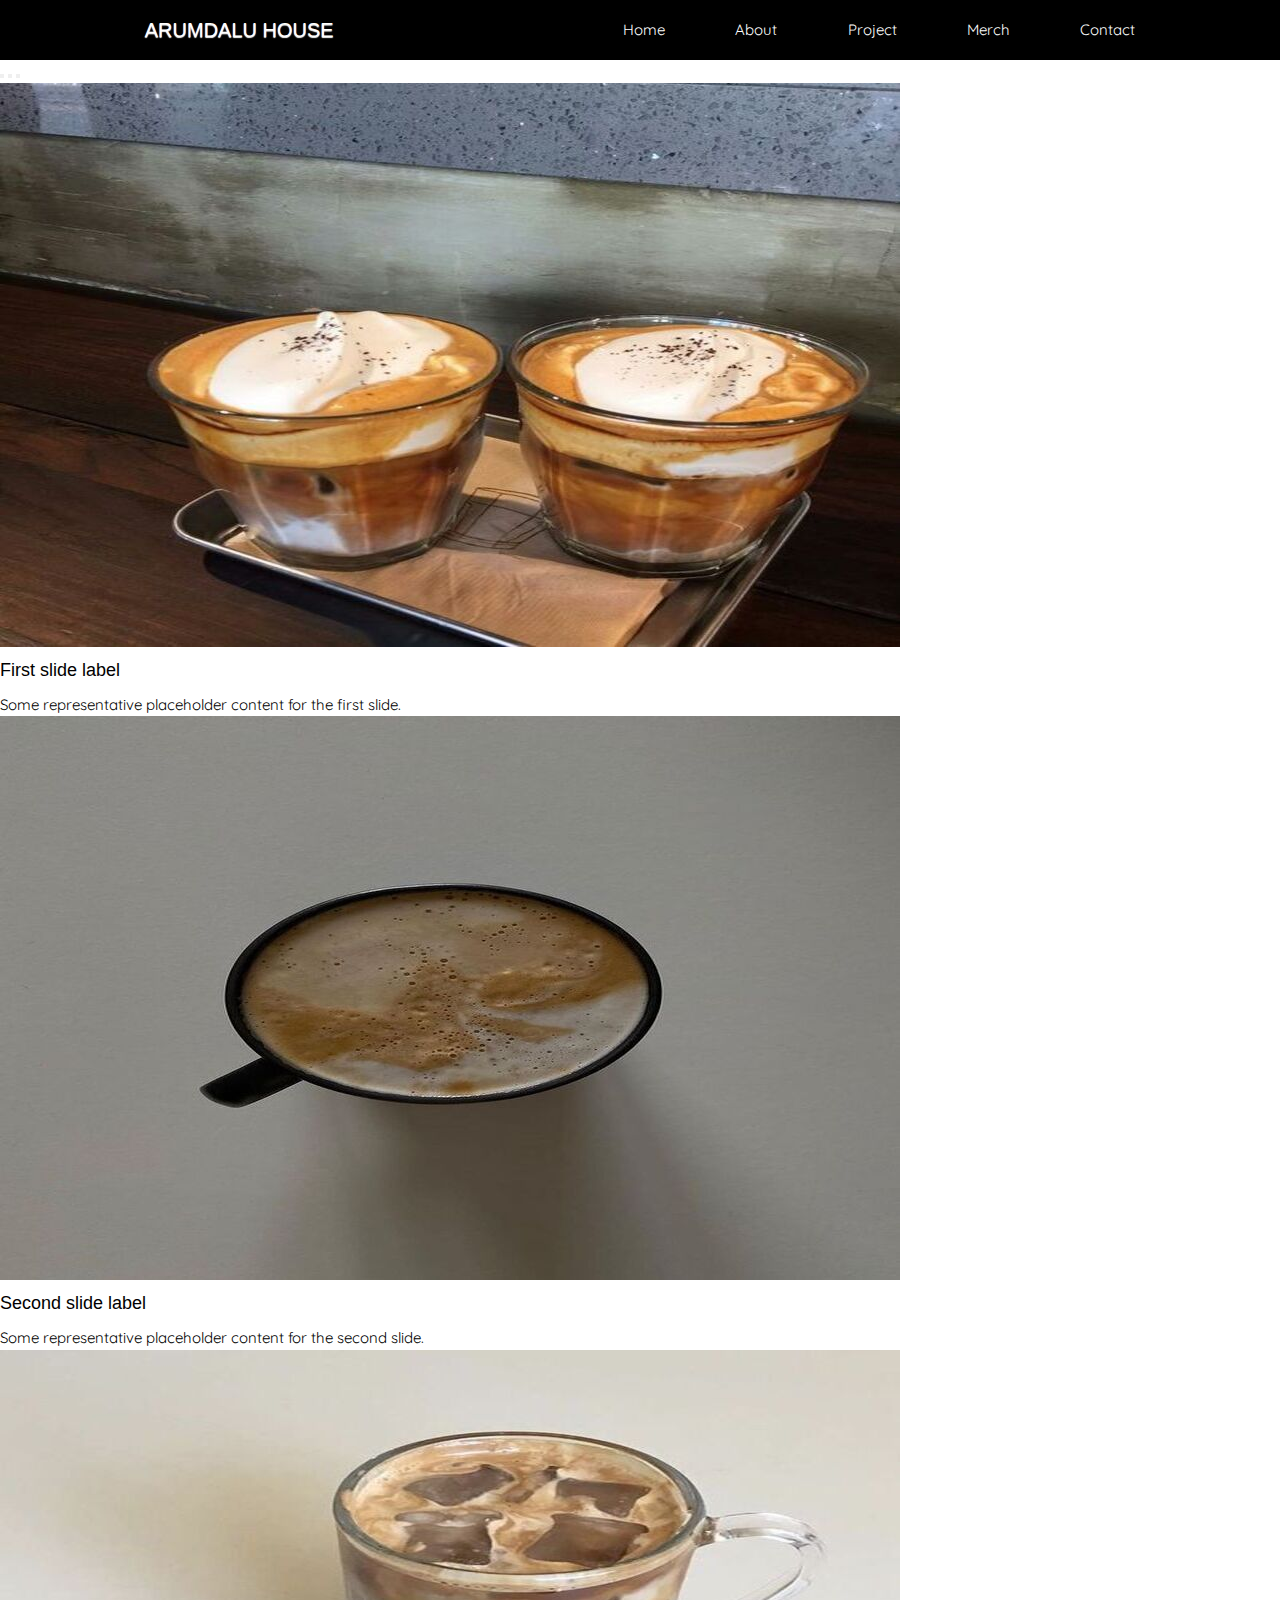
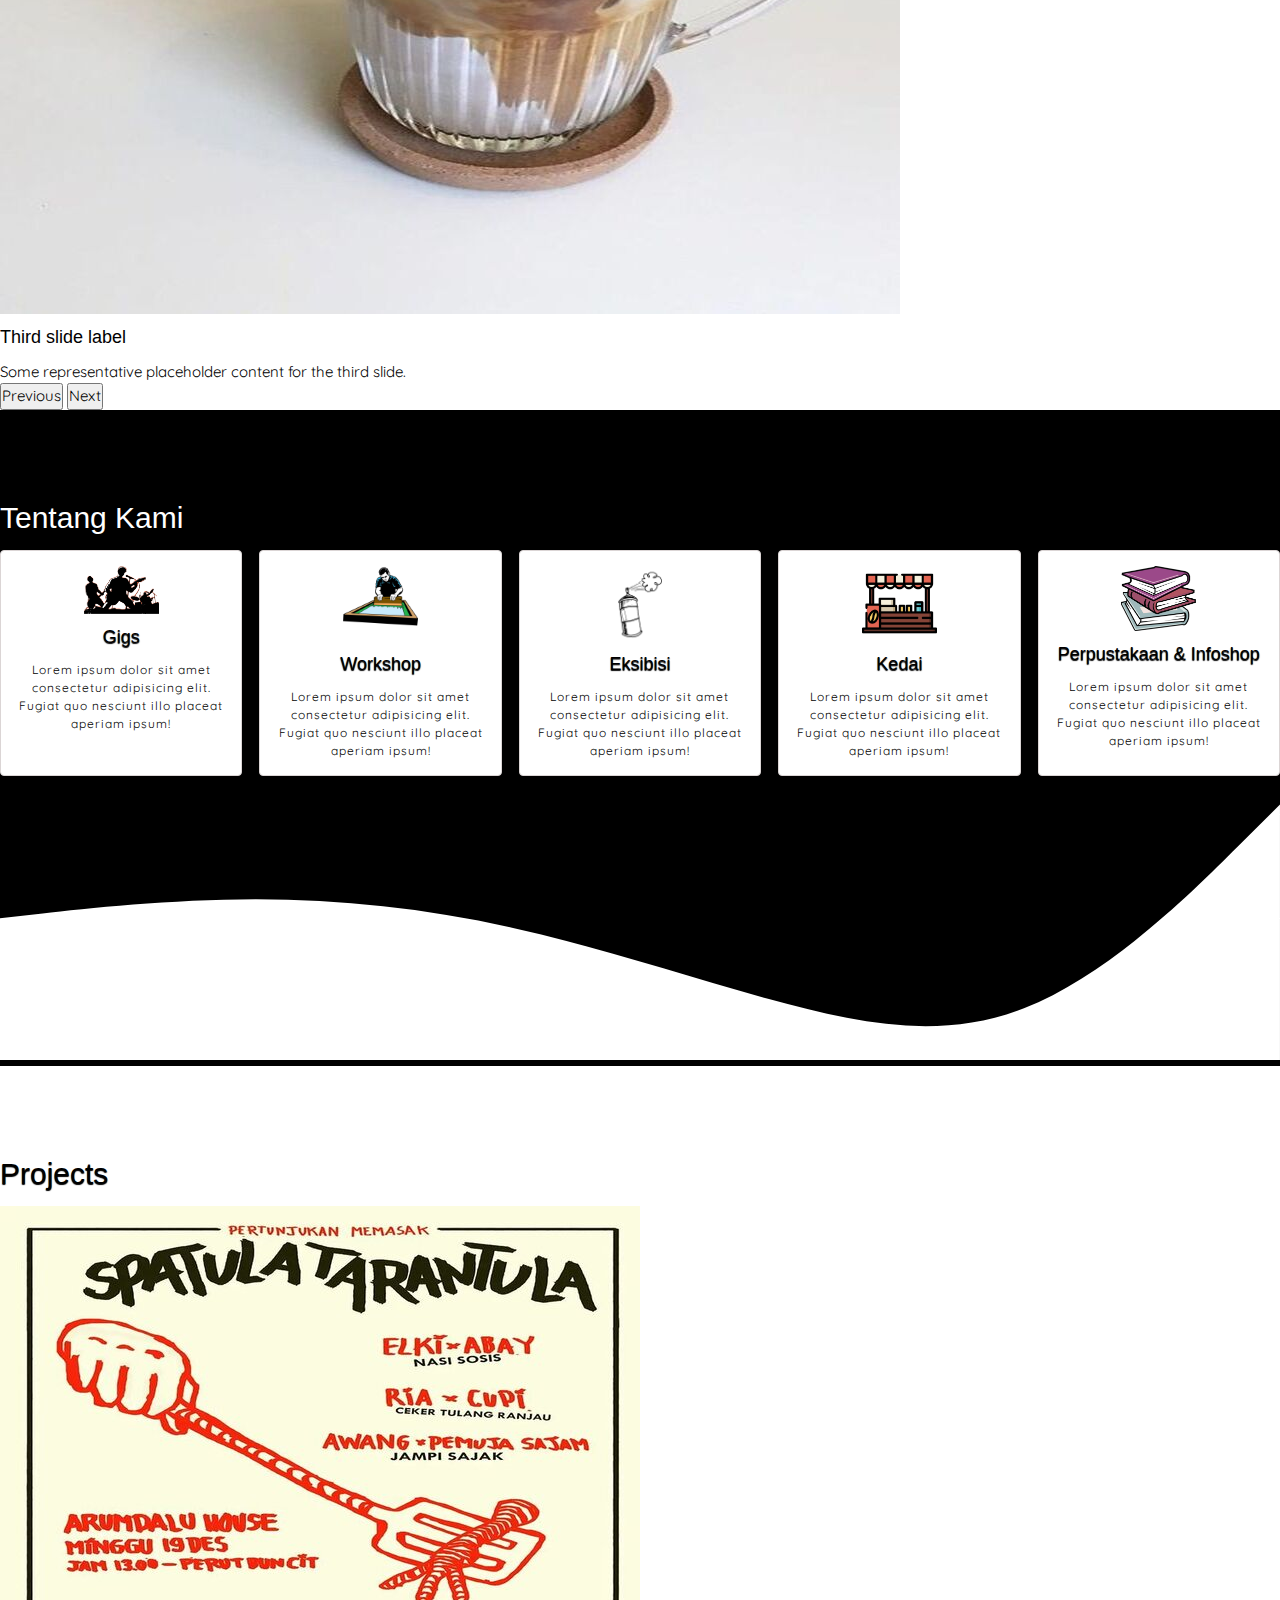
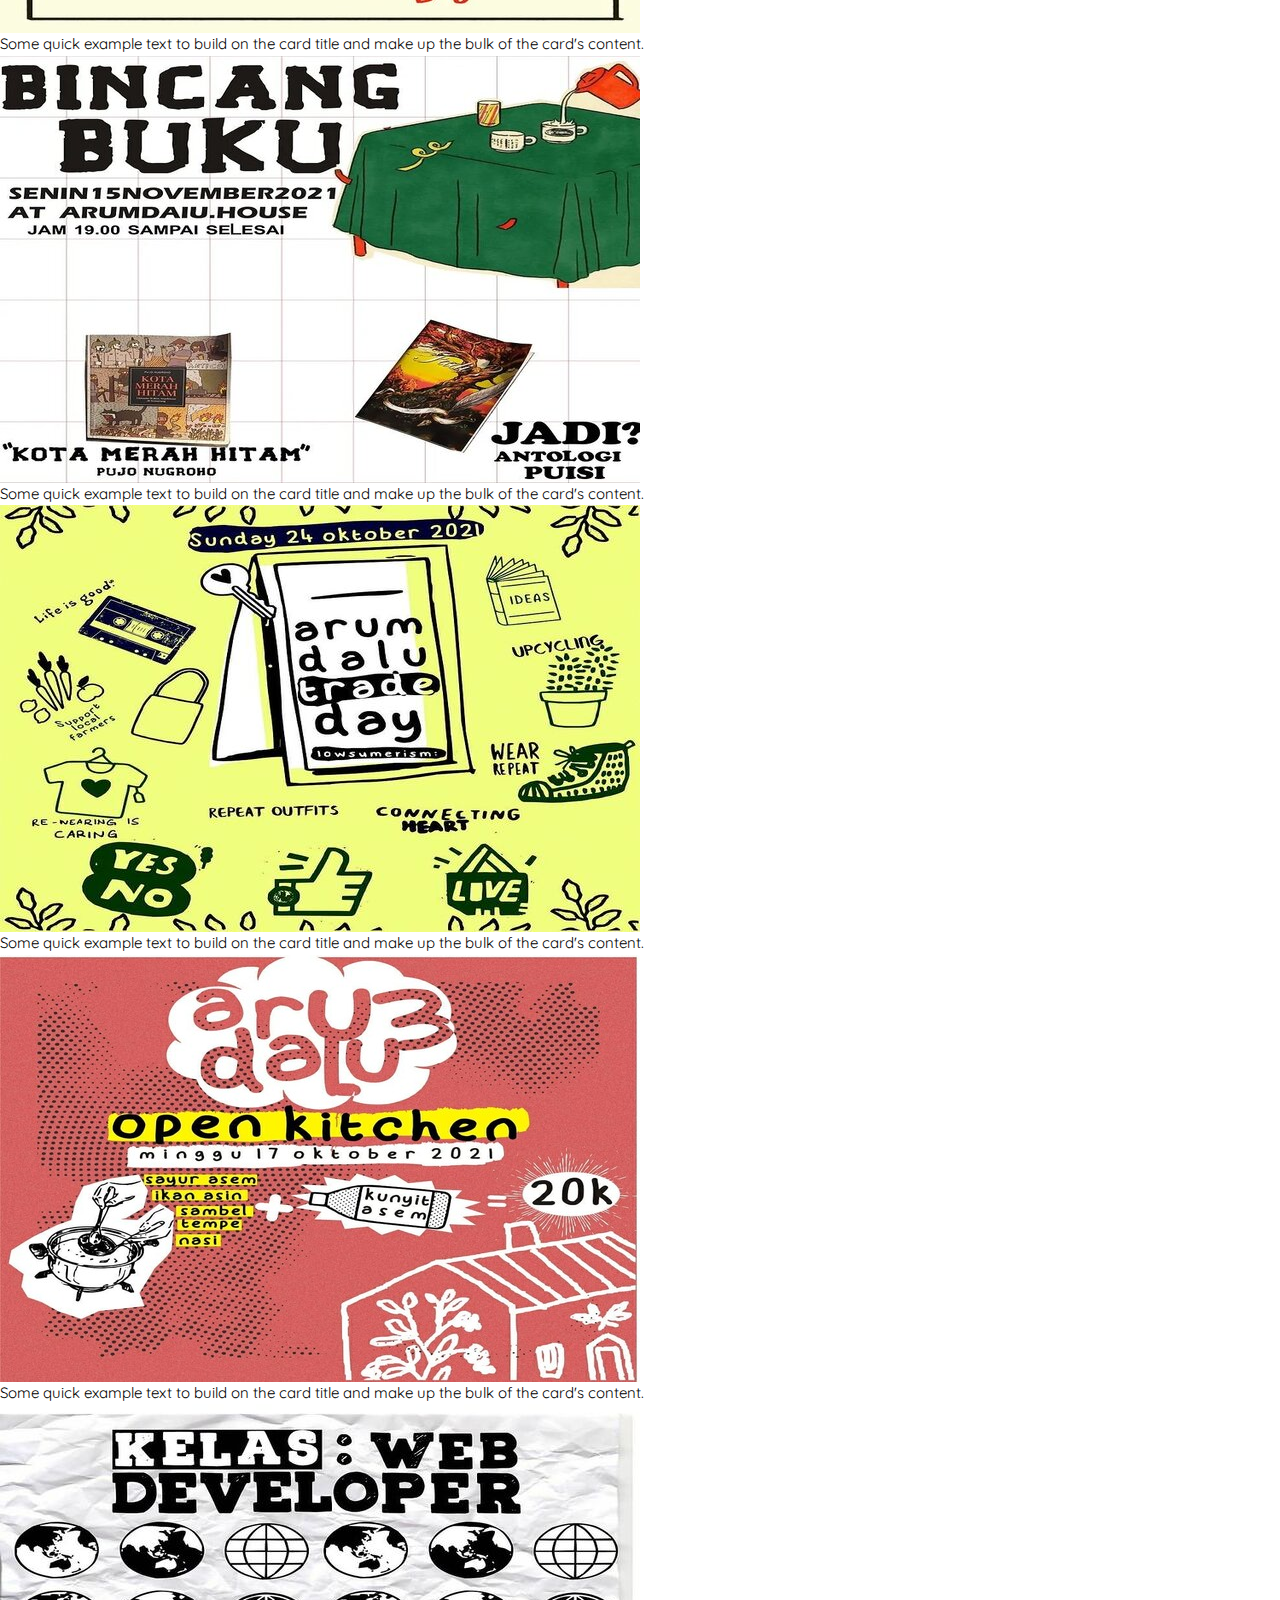
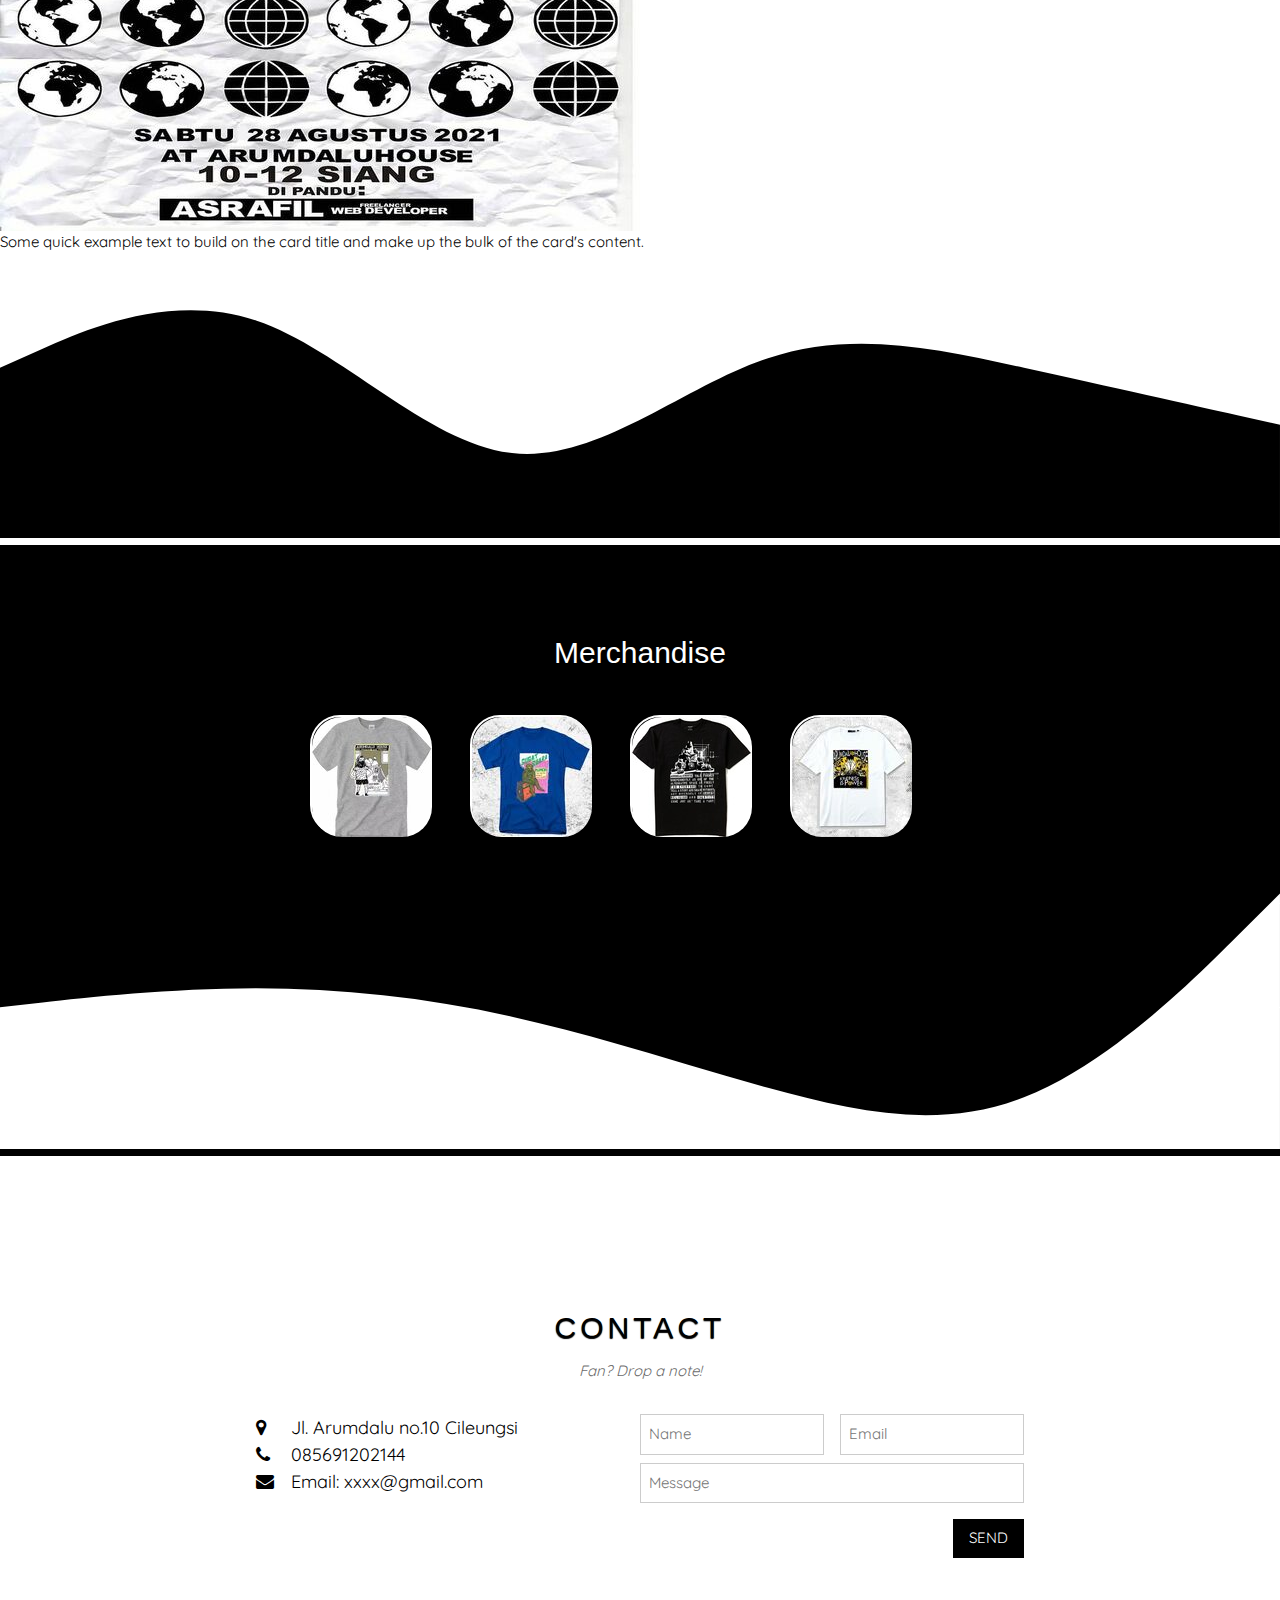
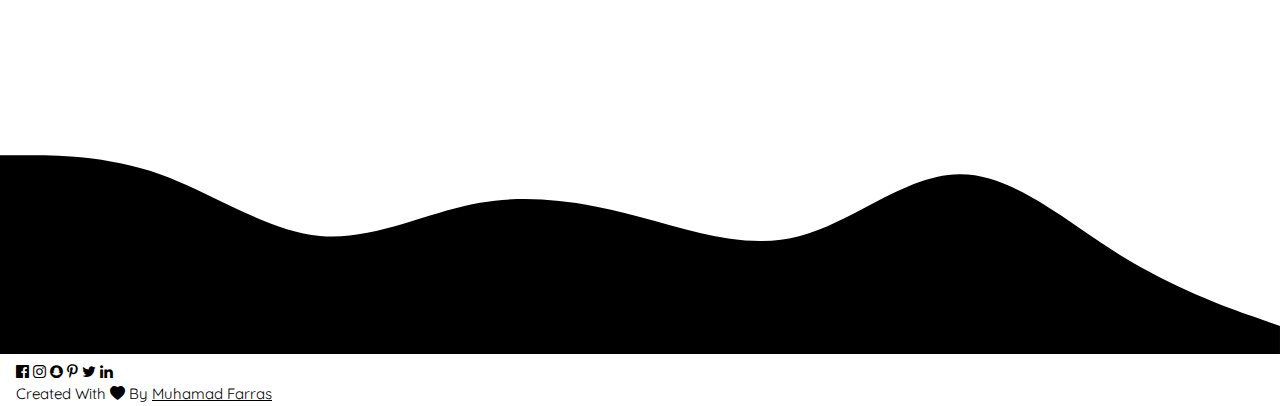
<file: arumdalu web 2/index.html>
<!DOCTYPE html>
<html lang="en">
  <head>
    <meta charset="UTF-8" />
    <meta http-equiv="X-UA-Compatible" content="IE=edge" />
    <meta name="viewport" content="width=device-width, initial-scale=1.0" />

    <!-- Bootstrap Icon -->
    <link rel="stylesheet" href="https://cdn.jsdelivr.net/npm/bootstrap-icons@1.7.2/font/bootstrap-icons.css" />

    <!-- Bootstrap CSS -->
    <link href="https://cdn.jsdelivr.net/npm/bootstrap@5.1.3/dist/css/bootstrap.min.css" rel="stylesheet" integrity="sha384-1BmE4kWBq78iYhFldvKuhfTAU6auU8tT94WrHftjDbrCEXSU1oBoqyl2QvZ6jIW3" crossorigin="anonymous" />
    <link rel="stylesheet" href="https://www.w3schools.com/w3css/4/w3.css" />
    <link rel="stylesheet" href="https://cdnjs.cloudflare.com/ajax/libs/font-awesome/4.7.0/css/font-awesome.min.css" />
    <link rel="preconnect" href="https://fonts.googleapis.com">
    <link rel="preconnect" href="https://fonts.gstatic.com" crossorigin>
    <link href="https://fonts.googleapis.com/css2?family=Amatic+SC&family=Bebas+Neue&family=Montserrat+Alternates:wght@300&family=Oswald:wght@200;300&family=Quicksand:wght@300;400;500;600;700&family=Righteous&family=Rock+3D&family=Shadows+Into+Light&display=swap" rel="stylesheet"> 
    <link href="https://cdn.jsdelivr.net/npm/bootstrap@5.0.2/dist/css/bootstrap.min.css" rel="stylesheet" integrity="sha384-EVSTQN3/azprG1Anm3QDgpJLIm9Nao0Yz1ztcQTwFspd3yD65VohhpuuCOmLASjC" crossorigin="anonymous" />
    
    <title>ARUMDALU HOUSE</title>

    <!-- css bikin -->
    <link rel="stylesheet" href="css/stylenavbar.css" />
    <link rel="stylesheet" href="css/reset.css">
    <link rel="stylesheet" href="css/merch.css">

  </head>
  <div id="home">
    <!-- set navigasinya -->
    <nav class="fixed-top">
      <div class="logo">
        <h4 class="ex1">ARUMDALU HOUSE</h4>
      </div>

      <ul>
        <li><a href="#home">Home</a></li>
        <li><a href="#about">About</a></li>
        <li><a href="#projects">Project</a></li>
        <li><a href="#merch">Merch</a></li>
        <li><a href="#contact">Contact</a></li>
      </ul>

      <!-- tampilan icon humburger -->
      <div class="menu-toggle">
        <input type="checkbox" />
        <span></span>
        <span></span>
        <span></span>
      </div>
    </nav>
    <!-- akhir navbar -->

<!-- carousel -->

<div id="carouselExampleDark" class="carousel carousel-light slide" data-bs-ride="carousel">
  <div class="carousel-indicators">
    <button type="button" data-bs-target="#carouselExampleDark" data-bs-slide-to="0" class="active" aria-current="true" aria-label="Slide 1"></button>
    <button type="button" data-bs-target="#carouselExampleDark" data-bs-slide-to="1" aria-label="Slide 2"></button>
    <button type="button" data-bs-target="#carouselExampleDark" data-bs-slide-to="2" aria-label="Slide 3"></button>
  </div>
  <div class="carousel-inner">
    <div class="carousel-item active" data-bs-interval="10000">
      <img src="img/kopilate (1).jpg" class="d-block w-100" alt="...">
      <div class="carousel-caption d-none d-md-block">
        <h5>First slide label</h5>
        <p>Some representative placeholder content for the first slide.</p>
      </div>
    </div>
    <div class="carousel-item" data-bs-interval="2000">
      <img src="img/kopilatte (1).jpg" class="d-block w-100" alt="...">
      <div class="carousel-caption d-none d-md-block">
        <h5>Second slide label</h5>
        <p>Some representative placeholder content for the second slide.</p>
      </div>
    </div>
    <div class="carousel-item">
      <img src="img/kopisusu (1).jpg" class="d-block w-100" alt="...">
      <div class="carousel-caption d-none d-md-block">
        <h5>Third slide label</h5>
        <p>Some representative placeholder content for the third slide.</p>
      </div>
    </div>
  </div>
  <button class="carousel-control-prev" type="button" data-bs-target="#carouselExampleDark" data-bs-slide="prev">
    <span class="carousel-control-prev-icon" aria-hidden="true"></span>
    <span class="visually-hidden">Previous</span>
  </button>
  <button class="carousel-control-next" type="button" data-bs-target="#carouselExampleDark" data-bs-slide="next">
    <span class="carousel-control-next-icon" aria-hidden="true"></span>
    <span class="visually-hidden">Next</span>
  </button>
</div>
<!-- end of carousel -->

   

    <!-- About -->
    <section id="about">
    <div class="container">
      <div class="row">
      <h2 class="text-center mb-5">Tentang Kami</h2>
    <div class="services">
      <div class="service">
        <div class="icon"><img src="img/gigs.png " /></div>
        <h3>Gigs</h3>
        <p>Lorem ipsum dolor sit amet consectetur adipisicing elit. Fugiat quo nesciunt illo placeat aperiam ipsum!</p>
      </div>
      <div class="service">
        <div class="icon"><img src="img/workshop.png" /></div>
        <h3>Workshop</h3>
        <p>Lorem ipsum dolor sit amet consectetur adipisicing elit. Fugiat quo nesciunt illo placeat aperiam ipsum!</p>
      </div>
      <div class="service">
        <div class="icon"><img src="img/pilox.png" /></div>
        <h3>Eksibisi</h3>
        <p>Lorem ipsum dolor sit amet consectetur adipisicing elit. Fugiat quo nesciunt illo placeat aperiam ipsum!</p>
      </div>
      <div class="service">
        <div class="icon"><img src="img/kedai.png" /></div>
        <h3>Kedai</h3>
        <p>Lorem ipsum dolor sit amet consectetur adipisicing elit. Fugiat quo nesciunt illo placeat aperiam ipsum!</p>
      </div>
      <div class="service">
        <div class="icon"><img src="img/book.png" /></div>
        <h3>Perpustakaan & Infoshop</h3>
        <p>Lorem ipsum dolor sit amet consectetur adipisicing elit. Fugiat quo nesciunt illo placeat aperiam ipsum!</p>
      </div>
  </div>
</div>
    </div>
      <svg xmlns="http://www.w3.org/2000/svg" viewBox="0 0 1440 320">
        <path
          fill="#ffffff"
          fill-opacity="1"
          d="M0,160L48,154.7C96,149,192,139,288,138.7C384,139,480,149,576,170.7C672,192,768,224,864,250.7C960,277,1056,299,1152,261.3C1248,224,1344,128,1392,80L1440,32L1440,320L1392,320C1344,320,1248,320,1152,320C1056,320,960,320,864,320C768,320,672,320,576,320C480,320,384,320,288,320C192,320,96,320,48,320L0,320Z"
        ></path>
      </svg>
    </section>
    <!-- Akhir About -->

    <!-- Projects -->
    <section id="projects">
      <div class="container">
        <div class="row">
          <div class="col">
            <h2 class="text-center mb-5">Projects</h2>
          </div>
        </div>
        <div class="row justify-content-center">
          <div class="col-md-4 mb-3">
            <div class="card">
              <img src="gambar/cook.jpg" class="card-img-top" alt="Project1" />
              <div class="card-body">
                <p class="card-text">Some quick example text to build on the card title and make up the bulk of the card's content.</p>
              </div>
            </div>
          </div>
          <div class="col-md-4 mb-3">
            <div class="card">
              <img src="gambar/bincang.jpg" class="card-img-top" alt="Project2" />
              <div class="card-body">
                <p class="card-text">Some quick example text to build on the card title and make up the bulk of the card's content.</p>
              </div>
            </div>
          </div>
          <div class="col-md-4 mb-3">
            <div class="card">
              <img src="gambar/sunday.jpg" class="card-img-top" alt="Project3" />
              <div class="card-body">
                <p class="card-text">Some quick example text to build on the card title and make up the bulk of the card's content.</p>
              </div>
            </div>
          </div>
          <div class="col-md-4 mb-3">
            <div class="card">
              <img src="gambar/kitchen.jpg" class="card-img-top" alt="Project4" />
              <div class="card-body">
                <p class="card-text">Some quick example text to build on the card title and make up the bulk of the card's content.</p>
              </div>
            </div>
          </div>
          <div class="col-md-4 mb-3">
            <div class="card">
              <img src="gambar/webdev.jpg"class="card-img-top" alt="Project5" />
              <div class="card-body">
                <p class="card-text">Some quick example text to build on the card title and make up the bulk of the card's content.</p>
              </div>
            </div>
          </div>
        </div>
      </div>
      <svg xmlns="http://www.w3.org/2000/svg" viewBox="0 0 1440 320">
        <path
          fill="#000000"
          fill-opacity="1"
          d="M0,128L48,106.7C96,85,192,43,288,74.7C384,107,480,213,576,224C672,235,768,149,864,117.3C960,85,1056,107,1152,128C1248,149,1344,171,1392,181.3L1440,192L1440,320L1392,320C1344,320,1248,320,1152,320C1056,320,960,320,864,320C768,320,672,320,576,320C480,320,384,320,288,320C192,320,96,320,48,320L0,320Z"
        ></path>
      </svg>
    </section>
    <!-- Akhir Projects -->

    <!-- Merch -->
    <section id="merch">
      <!-- kasih class di h2 tc mb-5 buat jarak tulisan -->
      <h2 class="text-center mb-5">Merchandise</h2>
    <div class="container-merch"> 
      <ul class="gallery">
        <li>
          <a href="#gambar-1">
            <img src="img/thumbs/kaos abu (1).jpg" alt="Pew Pew" />
            <span>ORGANIZE</span>
          </a>

          <!-- wadah dari sigambar yg akan tampil bg hitam -->
          <div class="overlay" id="gambar-1">
            <a href="#" class="close">close</a>
            <a href="#gambar-4" class="prev">prev</a>
            <img src="img/full/kaos abu .jpg" alt="Pew-Pew" />
            <a href="#gambar-2" class="next">next</a>
            <a href="https://api.whatsapp.com/send/?phone=085691202144&text&app_absent=0" class="wasaya">Order Via Whatsapp</a>
            <p class="harga">Harga : 120K (ex ongkir)</p>
          </div>
        </li>

        <li>
          <a href="#gambar-2">
            <img src="img/thumbs/kaos biru.jpg" alt="Fuck off" />
            <span>GUGAT SUARA</span>
          </a>

          <div class="overlay" id="gambar-2">
            <a href="#" class="close">close</a>
            <a href="#gambar-1" class="prev">prev</a>
            <img src="img/full/kaos biru.jpg" alt="Fuck-Off" />
            <a href="#gambar-3" class="next">next</a>
            <a href="https://api.whatsapp.com/send/?phone=085691202144&text&app_absent=0" class="wasaya">Order Via Whatsapp</a>
            <p class="harga">Harga : 110K (ex ongkir)</p>
          </div>
        </li>
        <li>
          <a href="#gambar-3">
            <img src="img/thumbs/kaos item.jpg" alt="Duck" />
            <span>CHILDERN</span>
          </a>
          <div class="overlay" id="gambar-3">
            <a href="#" class="close">close</a>
            <a href="#gambar-2" class="prev">prev</a>
            <img src="img/full/kaos hitam.jpg" alt="Duck" />
            <a href="#gambar-4" class="next">next</a>
            <a href="https://api.whatsapp.com/send/?phone=085691202144&text&app_absent=0" class="wasaya">Order Via Whatsapp</a>
            <p class="harga">Harga : 115K (ex ongkir)</p>
          </div>
        </li>
        <li>
          <a href="#gambar-4">
            <img src="img/thumbs/kaos putih.jpg" alt="Skate" />
            <span>KINDNESS</span>
          </a>
          <div class="overlay" id="gambar-4">
            <a href="#" class="close">close</a>
            <a href="#gambar-3" class="prev">prev</a>
            <img src="img/full/kaos putih.jpg" alt="Skate" />
            <a href="#gambar-1" class="next">next</a>
            <a href="https://api.whatsapp.com/send/?phone=085691202144&text&app_absent=0" class="wasaya">Order Via Whatsapp</a>
            <p class="harga">Harga : 110K (ex ongkir)</p>
          </div>
        </li>

        <div class="clear"></div>
      </ul>
    </div>
      <svg xmlns="http://www.w3.org/2000/svg" viewBox="0 0 1440 320">
        <path
          fill="#ffffff"
          fill-opacity="1"
          d="M0,160L48,154.7C96,149,192,139,288,138.7C384,139,480,149,576,170.7C672,192,768,224,864,250.7C960,277,1056,299,1152,261.3C1248,224,1344,128,1392,80L1440,32L1440,320L1392,320C1344,320,1248,320,1152,320C1056,320,960,320,864,320C768,320,672,320,576,320C480,320,384,320,288,320C192,320,96,320,48,320L0,320Z"
        ></path>
      </svg>
    </section>
    <!-- Akhir Merch -->

    <!-- Contact -->
    <section id="contact">
      <div class="w3-container w3-content w3-padding-64" style="max-width: 800px" id="contact">
        <h2 class="w3-wide w3-center">CONTACT</h2>
        <p class="w3-opacity w3-center"><i>Fan? Drop a note!</i></p>
        <div class="w3-row w3-padding-32">
          <div class="w3-col m6 w3-large w3-margin-bottom">
            <i class="fa fa-map-marker" style="width: 30px"></i> Jl. Arumdalu no.10 Cileungsi<br />
            <i class="fa fa-phone" style="width: 30px"></i> 085691202144<br />
            <i class="fa fa-envelope" style="width: 30px"> </i> Email: xxxx@gmail.com<br />
          </div>
          <div class="w3-col m6">
            <form action="/action_page.php" target="_blank">
              <div class="w3-row-padding" style="margin: 0 -16px 8px -16px">
                <div class="w3-half">
                  <input class="w3-input w3-border" type="text" placeholder="Name" required name="Name" />
                </div>
                <div class="w3-half">
                  <input class="w3-input w3-border" type="text" placeholder="Email" required name="Email" />
                </div>
              </div>
              <input class="w3-input w3-border" type="text" placeholder="Message" required name="Message" />
              <button class="w3-button w3-black w3-section w3-right" type="submit">SEND</button>
            </form>
          </div>
        </div>
      </div>
      <svg xmlns="http://www.w3.org/2000/svg" viewBox="0 0 1440 320">
        <path
          fill="#000000"
          fill-opacity="1"
          d="M0,96L30,96C60,96,120,96,180,117.3C240,139,300,181,360,186.7C420,192,480,160,540,149.3C600,139,660,149,720,165.3C780,181,840,203,900,186.7C960,171,1020,117,1080,117.3C1140,117,1200,171,1260,208C1320,245,1380,267,1410,277.3L1440,288L1440,320L1410,320C1380,320,1320,320,1260,320C1200,320,1140,320,1080,320C1020,320,960,320,900,320C840,320,780,320,720,320C660,320,600,320,540,320C480,320,420,320,360,320C300,320,240,320,180,320C120,320,60,320,30,320L0,320Z"
        ></path>
      </svg>
    </section>
    <!-- End Contact -->

    <!-- Footer -->
    <footer class="bg-black w3-container text-white w3-medium text-center pb-5">
      <i class="fa fa-facebook-official w3-hover-opacity"></i>
      <i class="fa fa-instagram w3-hover-opacity"></i>
      <i class="fa fa-snapchat w3-hover-opacity"></i>
      <i class="fa fa-pinterest-p w3-hover-opacity"></i>
      <i class="fa fa-twitter w3-hover-opacity"></i>
      <i class="fa fa-linkedin w3-hover-opacity"></i>
      <p>Created With <i class="bi bi-heart-fill text-danger"> </i> By <a href="https://www.instagram.com/_muhammadfarras/" class="text-white">Muhamad Farras</a></p>
    </footer>
    <script src="script.js"></script>
    <script src="https://cdn.jsdelivr.net/npm/bootstrap@5.0.2/dist/js/bootstrap.bundle.min.js" integrity="sha384-MrcW6ZMFYlzcLA8Nl+NtUVF0sA7MsXsP1UyJoMp4YLEuNSfAP+JcXn/tWtIaxVXM" crossorigin="anonymous"></script>
    <script src="https://cdn.jsdelivr.net/npm/bootstrap@5.1.3/dist/js/bootstrap.bundle.min.js" integrity="sha384-ka7Sk0Gln4gmtz2MlQnikT1wXgYsOg+OMhuP+IlRH9sENBO0LRn5q+8nbTov4+1p" crossorigin="anonymous"></script>
    <!-- Akhir Footer -->
  </body>
</html>
</file>
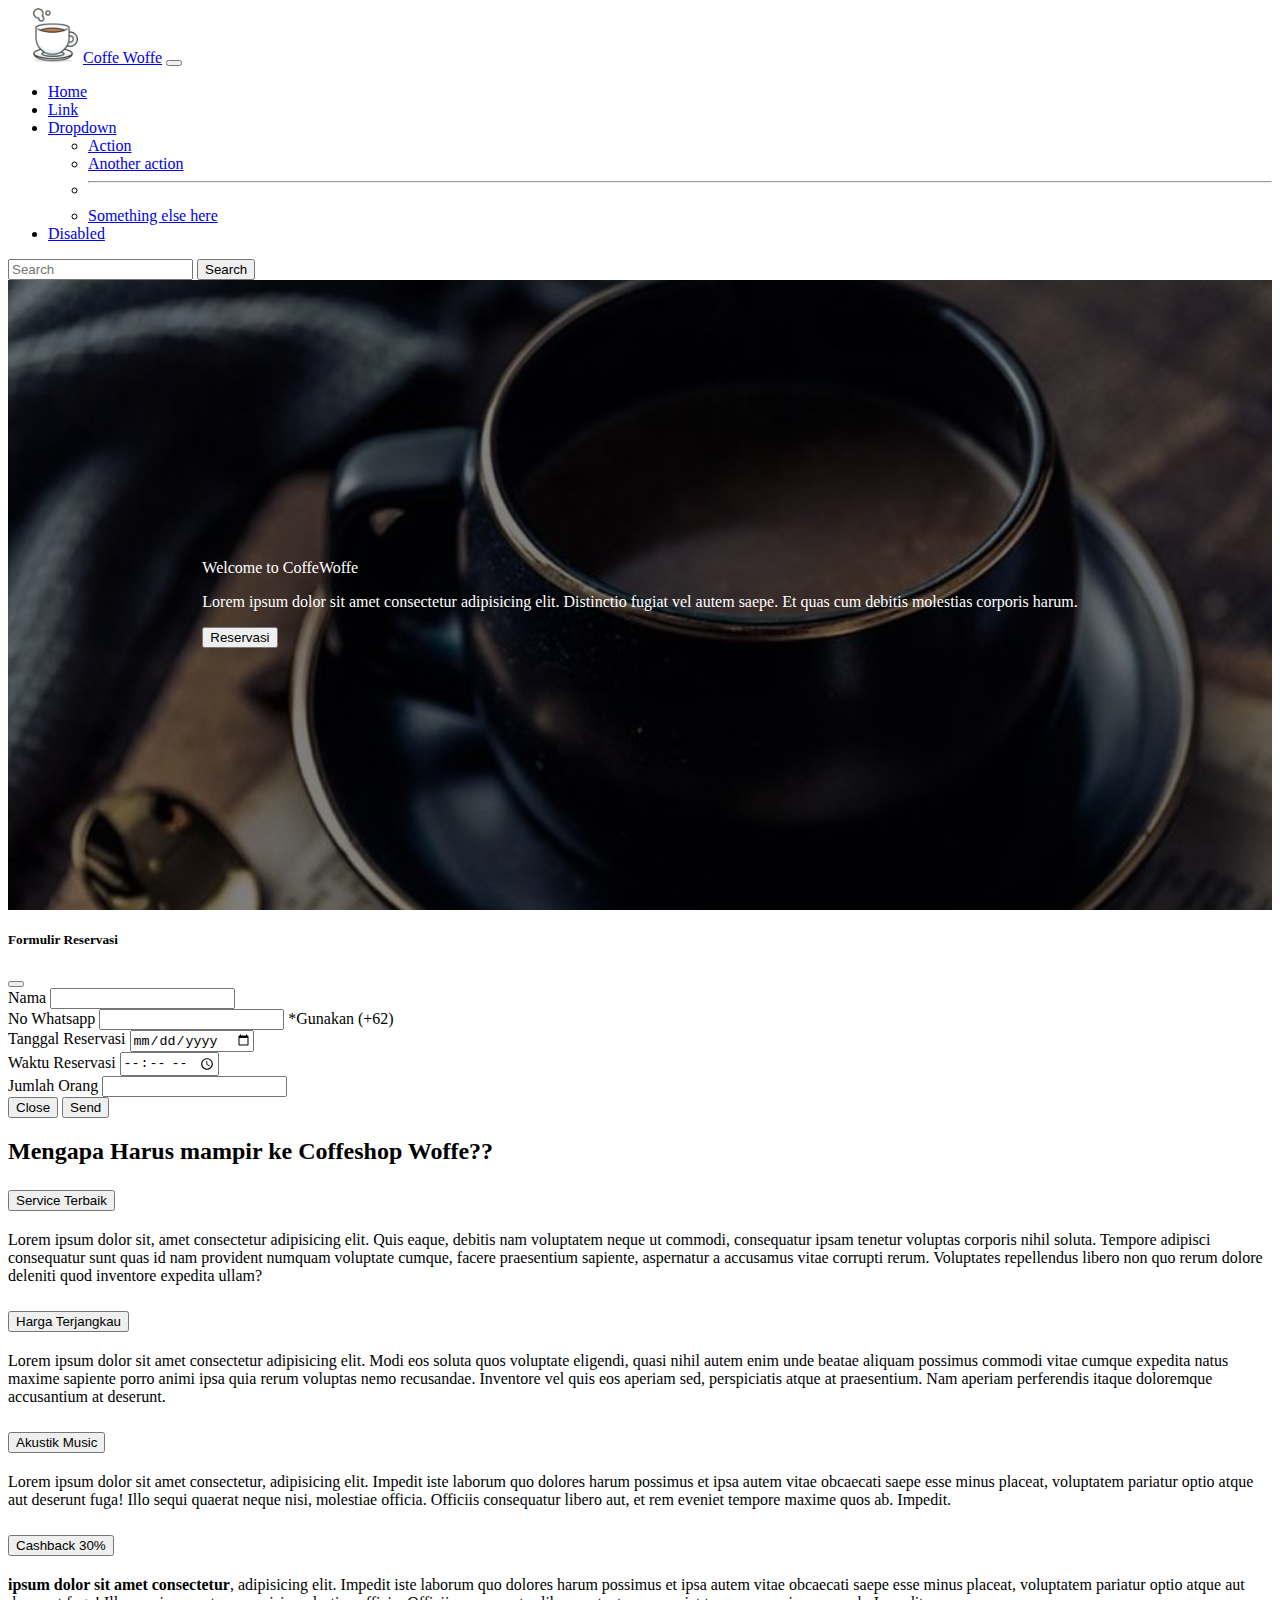
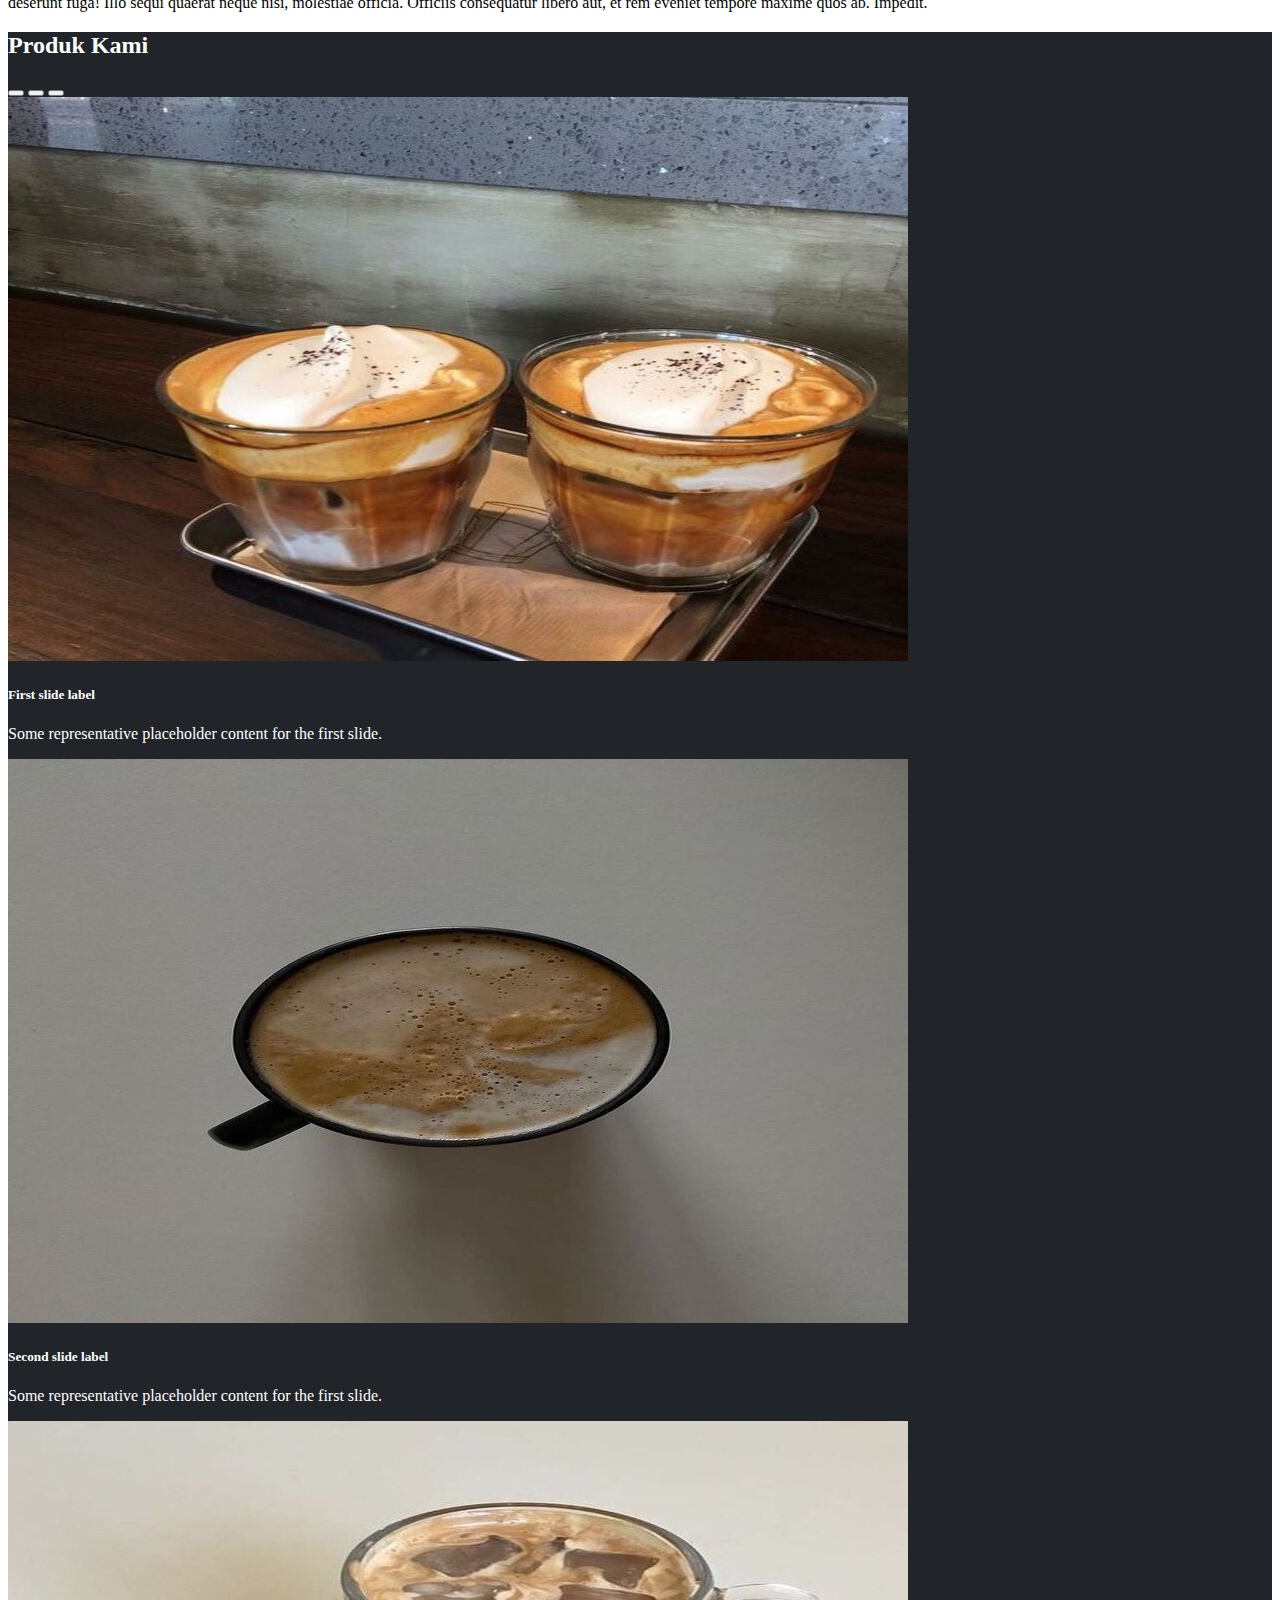
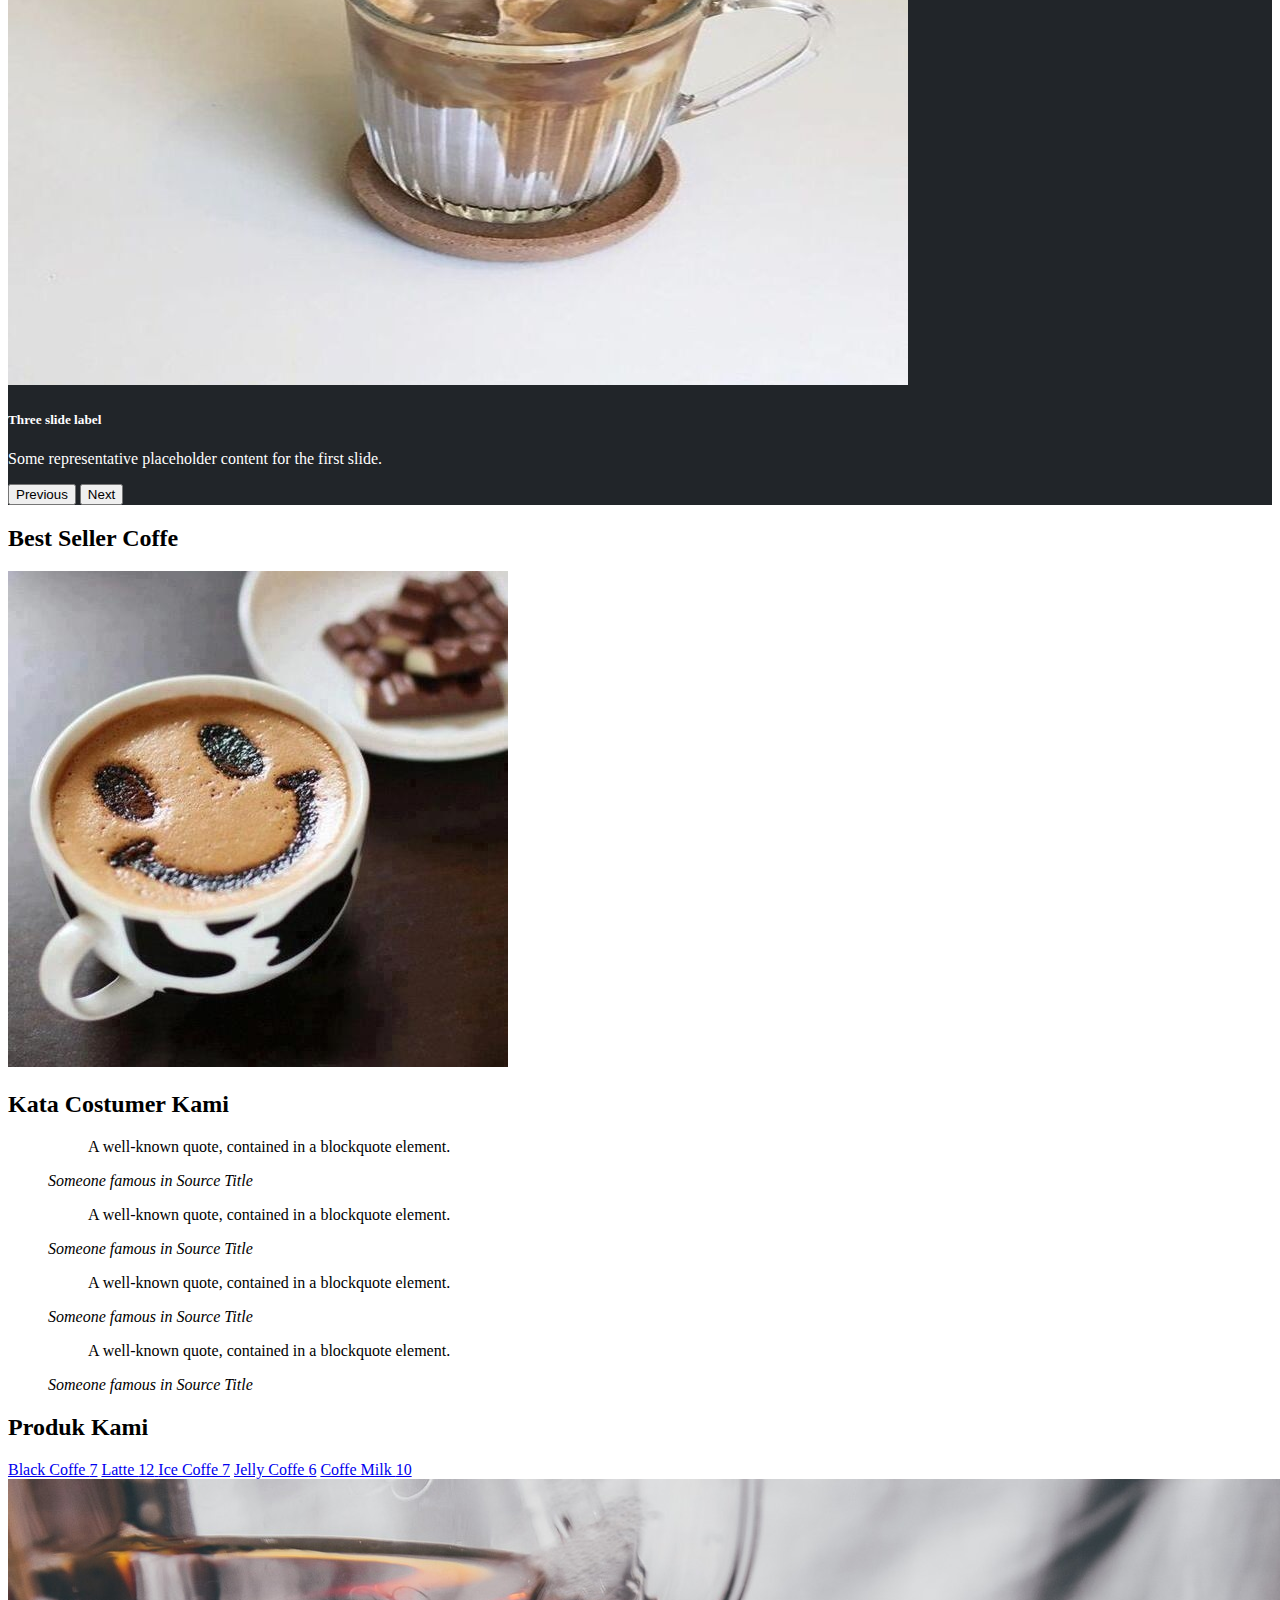
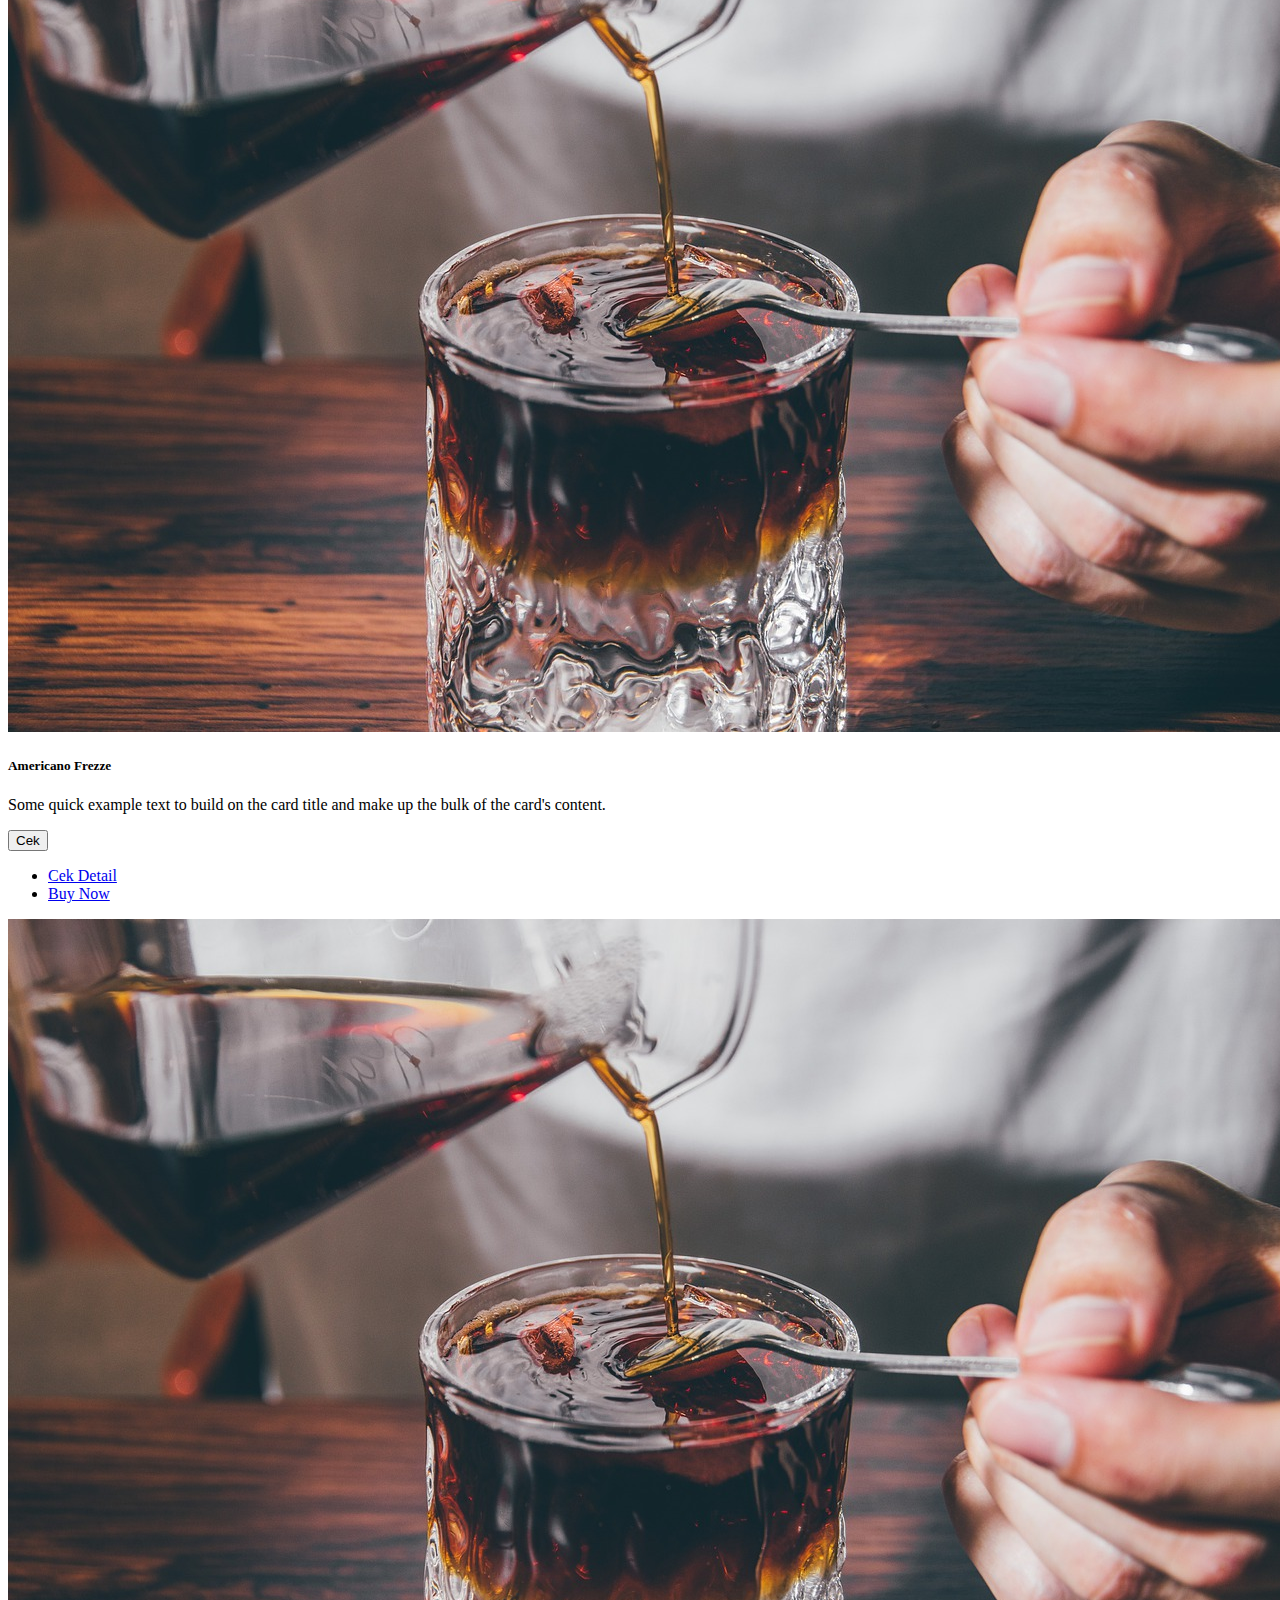
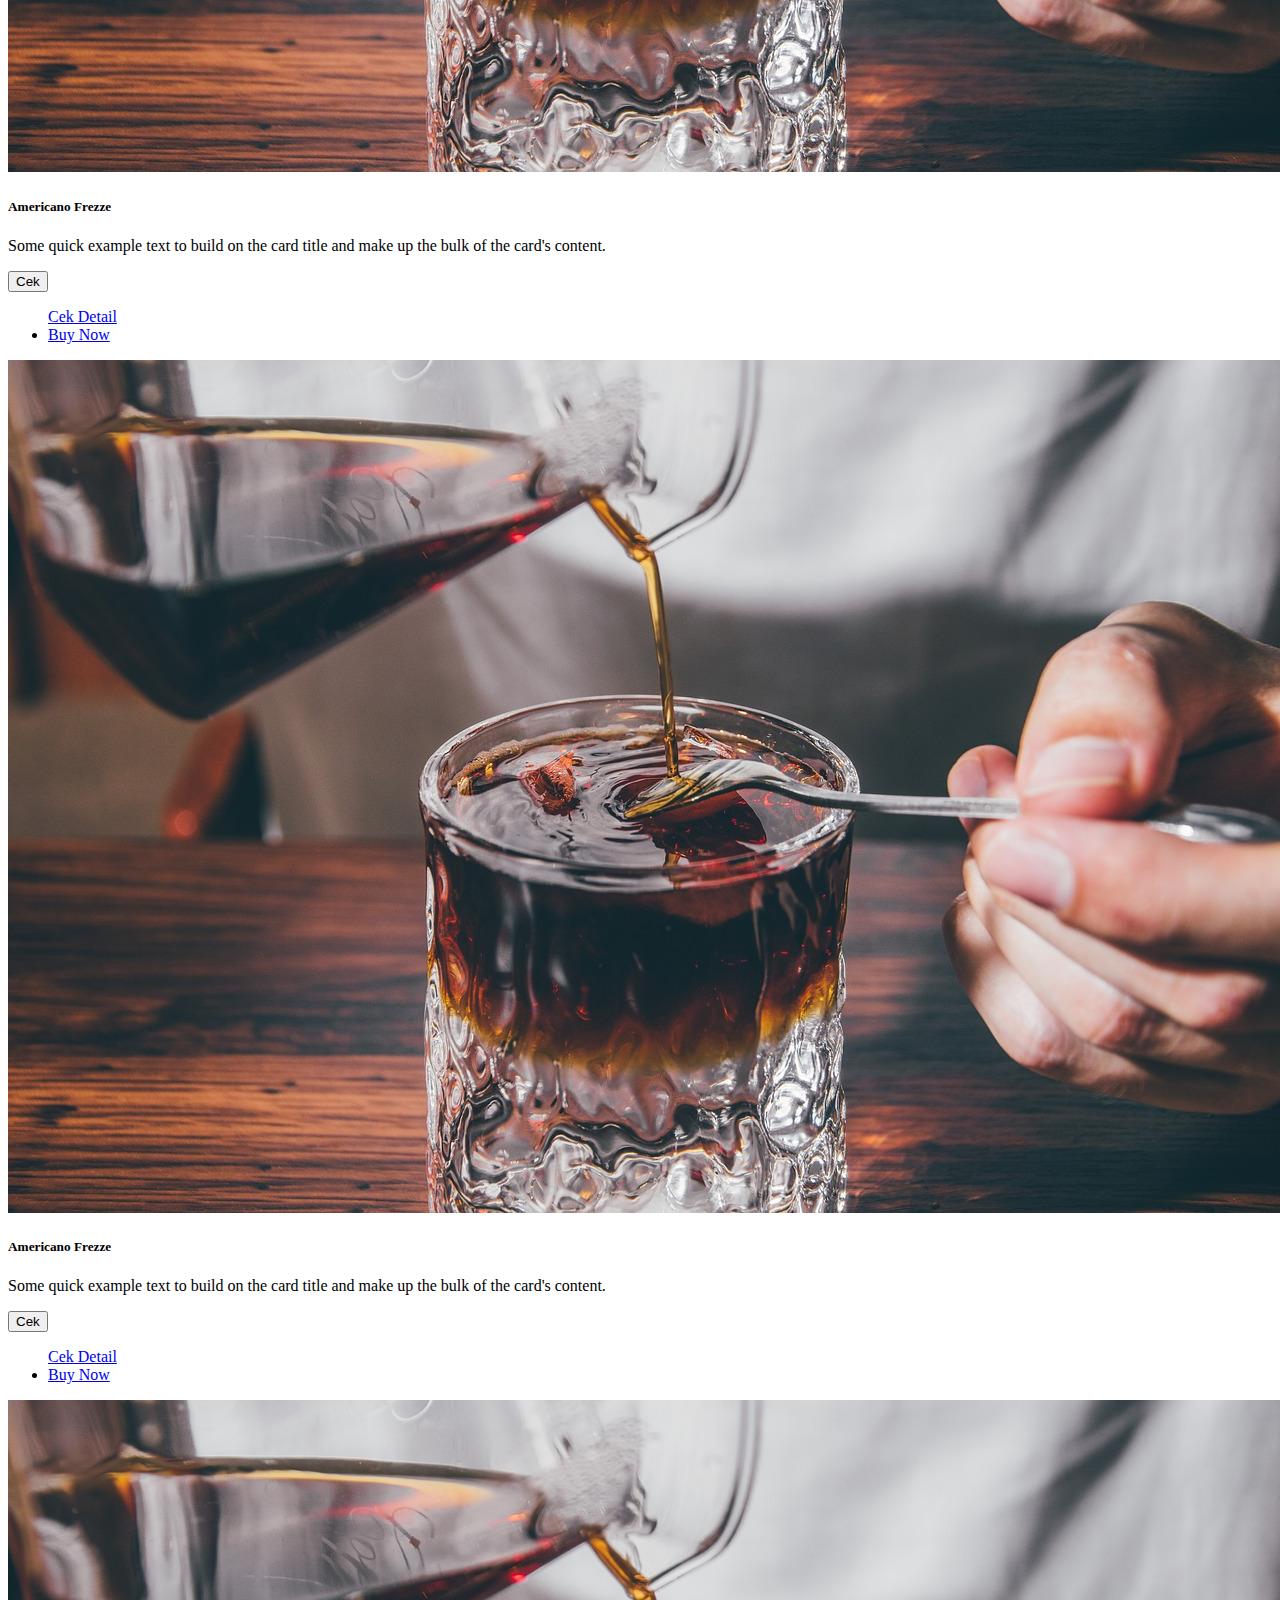
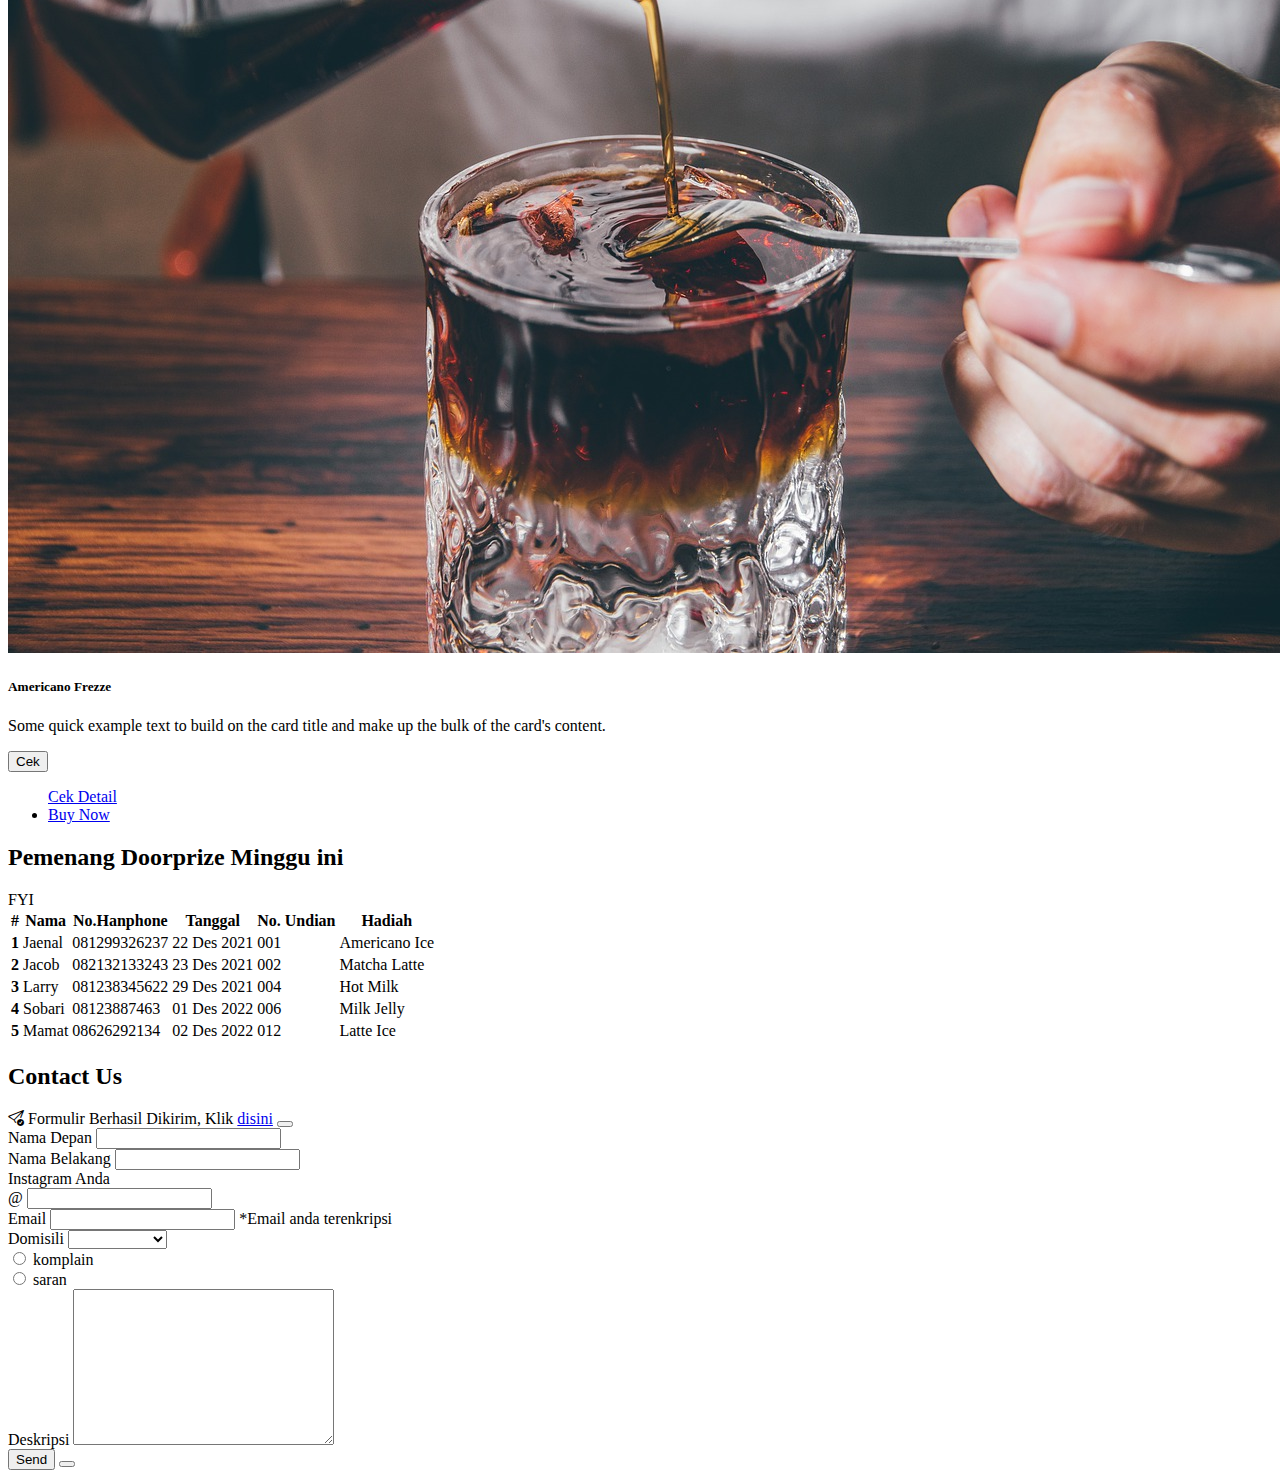
<file: Website Coffeshop/index.html>
<!DOCTYPE html>
<html lang="en">
  <head>
    <meta charset="UTF-8" />
    <meta http-equiv="X-UA-Compatible" content="IE=edge" />
    <meta name="viewport" content="width=device-width, initial-scale=1.0" />
    <title>Keseluruhan</title>
    <!-- Content, Tables-->
    <!-- cek responsive col ada di layout, containers, sm,md,lg dll -->
    <!-- div adalah pembungkus, yg positionnya relative -->

    <link href="https://cdn.jsdelivr.net/npm/bootstrap@5.0.2/dist/css/bootstrap.min.css" rel="stylesheet" integrity="sha384-EVSTQN3/azprG1Anm3QDgpJLIm9Nao0Yz1ztcQTwFspd3yD65VohhpuuCOmLASjC" crossorigin="anonymous" />
    <link rel="stylesheet" href="https://cdn.jsdelivr.net/npm/bootstrap-icons@1.7.2/font/bootstrap-icons.css">
  </head>

 
  <style>
    .banner {
      /* w dan h mengatur ukuran img bg nya */
      height: 70vh;
      /* menggelapkan bg */
      background: linear-gradient(rgba(0, 0, 0, 0.5), rgba(0, 0, 0, 0.5)), url('img/kopibg.jpg');
      background-size: cover;
      background-position: center;
    }

    .banner-content {
      height: 100%;
      color: white;
      display: flex;
      justify-content: center;
      align-items: center;
    }
    /* si img slidenya  */
    .carousel-contain {
      background-color: #212529;
      color: white;
    }
      /* bikin border haya untuk mengetahui lebar container saja */
    /* .bordered{
      border: solid;
    } */
  </style>
  <body>

    <nav class="navbar navbar-expand-lg navbar-dark sticky-top bg-dark" >
      <!-- container-fluid, 100% ukuran responsivenya sama (kalo mau ubah ada di, layout, container) untuk mengubah jarak tulisan pada menu container-->
      <div class="container-fluid">
        <!-- navbar-brand (menandakan sebuah brand) disini bisa diklik, menuju link, (#) ganti link aja  -->

        <!-- a classnya bisa diganti menjadi span, kalo gak mau menjadi sebuah link -->
        <!-- <a class="navbar-brand" href="#">LOGO</a> -->

        <!-- cara menganti logo dengan gambar pake img src-->
        <a class="navbar-brand" href="#"> <img src="img/kopilogo.png"style="width:55px; margin-left: 20px;" />Coffe Woffe</a>

        <!-- menu toggle -->
        <!-- #navbarSupportedContent disini berfungsi ketika bar diklik akan akan tampil kebawah,
        ngambil id pada class collapse dibawah  -->
        <button class="navbar-toggler" type="button" data-bs-toggle="collapse" data-bs-target="#navbarSupportedContent" aria-controls="navbarSupportedContent" aria-expanded="false" aria-label="Toggle navigation">
          <span class="navbar-toggler-icon"></span>
        </button>
        <!-- akhir menu toggle -->

        <!-- yang isembunyikan ketika responsive -->
        <!-- class collapse disini berfungsi untuk menyembunyikan navbar ketika responsive -->
        <div class="collapse navbar-collapse" id="navbarSupportedContent">
          <!-- me-auto (me = margin-end) disini sebagai space bikinan bootstrap -->
          <ul class="navbar-nav ms-auto mb-auto mb-2 mb-lg-0">
            <li class="nav-item mx-3">
              <!-- class active disini sebagai tampilan ketika berada dimenu tersebut fontnya akan nyala, berbeda sendiri -->
              <a class="nav-link active" aria-current="page" href="#">Home</a>
            </li>
            <!-- mx-3 disini (mx = margin kiri dan kanan) - (3 = margin start dan end sebesar 3) 
                memberi jarak pada tulisan di navigasi -->
            <li class="nav-item mx-3">
              <a class="nav-link" href="#">Link</a>
            </li>
            <li class="nav-item mx-3 dropdown">
              <a class="nav-link dropdown-toggle" href="#" id="navbarDropdown" role="button" data-bs-toggle="dropdown" aria-expanded="false"> Dropdown </a>
              <ul class="dropdown-menu" aria-labelledby="navbarDropdown">
                <li><a class="dropdown-item" href="#">Action</a></li>
                <li><a class="dropdown-item" href="#">Another action</a></li>
                <li><hr class="dropdown-divider" /></li>
                <li><a class="dropdown-item" href="#">Something else here</a></li>
              </ul>
            </li>
            <li class="nav-item mx-3">
              <a class="nav-link disabled" href="#" tabindex="-1" aria-disabled="true">Disabled</a>
            </li>
          </ul>
          <form class="d-flex mx-3">
            <input class="form-control me-2" type="search" placeholder="Search" aria-label="Search" />
            <button class="btn btn-outline-light" type="submit">Search</button>
          </form>
        </div>
      </div>
    </nav>

    <!-- Start Banner -->
    <div class="container-fluid banner">
      <!-- lg adalah size ukuran responsive large -->
      <div class="container banner-content col-lg-6">
        <div class="text-center">
          <p class="fs-1">Welcome to CoffeWoffe</p>
          <!-- d-none untuk text disini agar tidak terlihat -->
          <!-- d-sm-block = ketika ukurannya small textnya akan tampil, ketika lebih dari sm dia akan hilang-->
          <p class="d-none d-sm-block">Lorem ipsum dolor sit amet consectetur adipisicing elit. Distinctio fugiat vel autem saepe. Et quas cum debitis molestias corporis harum.</p>
          <button class="btn btn-outline-light mt-3" data-bs-toggle="modal" data-bs-target="#exampleModal">Reservasi</button>
        </div>
      </div>
    </div>

    <!-- Modal -->
  <div class="modal fade" id="exampleModal" tabindex="-1" aria-labelledby="exampleModalLabel" aria-hidden="true">
  <div class="modal-dialog">
    <div class="modal-content">
      <div class="modal-header">
        <h5 class="modal-title" id="exampleModalLabel">Formulir Reservasi</h5>
        <button type="button" class="btn-close" data-bs-dismiss="modal" aria-label="Close"></button>
      </div>
      
      <div class="modal-body">
      <form>
        <div class="mb-3">
          <label for="nama" class="form-label">Nama</label>
          <input type="text" class="form-control" id="nama">
        </div>
        <div class="mb-3">
          <label for="handphone" class="form-label">No Whatsapp</label>
          <input type="number" class="form-control" id="handphone">
          <label class="form-text">*Gunakan (+62)</label>
        </div>
        <div class="mb-3">
          <label for="tanggal" class="form-label">Tanggal Reservasi</label>
          <input type="date" class="form-control" id="tanggal">
        </div>
        <div class="mb-3">
          <label for="jam" class="form-label">Waktu Reservasi</label>
          <input type="time" class="form-control" id="jam">
        </div>
        <div class="mb-3">
          <label for="jumblah" class="form-label">Jumlah Orang</label>
          <input type="number" class="form-control" id="jumblah">
        </div>
      </form>

      </div>

      <div class="modal-footer">
        <button type="button" class="btn btn-outline-dark" data-bs-dismiss="modal">Close</button>
        <button type="button" class="btn btn-outline-dark">Send</button>
      </div>
    </div>
    </div>
    </div>
    <!-- End of Modal -->
    <!-- End Banner -->

    <!-- Accordion -->
    <!-- my-5 = margin sumbu y (memberi jarak) -->
    <!-- kasih container agar membentuk wadah sendiri (gak full) -->
    <!-- col-6 = setengah panjang colomn nya -->
    <!-- col-md-8 = ketika layar ukurannya medium maka columnya mengecil, bobotnya hanya 8 (dari 12) -->
    <!-- col-sm-8 = ketika layar ukurannya small maka columnya mengecil, bobotnya hanya 8 (dari 12) -->
    <!-- data-bs-target dan id nya harus sama -->
    <div class="my-5 container col-10 col-sm-8 col-md-8 col-6">
      <h2 class="text-center mb-5">Mengapa Harus mampir ke Coffeshop Woffe??</h2>
      <div class="accordion" id="accordionExample">
        <div class="accordion-item">
          <h2 class="accordion-header" id="headingOne">
            <button class="accordion-button" type="button" data-bs-toggle="collapse" data-bs-target="#collapseOne" aria-expanded="true" aria-controls="collapseOne">Service Terbaik</button>
          </h2>
          <!-- show disini yg membuat sikotak menjadi terbuka terus setelah direfresh -->
          <div id="collapseOne" class="accordion-collapse collapse show" aria-labelledby="headingOne" data-bs-parent="#accordionExample">
            <div class="accordion-body">
              Lorem ipsum dolor sit, amet consectetur adipisicing elit. Quis eaque, debitis nam voluptatem neque ut commodi, consequatur ipsam tenetur voluptas corporis nihil soluta. Tempore adipisci consequatur sunt quas id nam provident
              numquam voluptate cumque, facere praesentium sapiente, aspernatur a accusamus vitae corrupti rerum. Voluptates repellendus libero non quo rerum dolore deleniti quod inventore expedita ullam?
            </div>
          </div>
        </div>

        <!-- data-bs-parent="#accordionExample" disini selain jadi penanda id, dia juga membuat animasi ketika membuka kotakbawahnya akan naik fontnya -->
        <div class="accordion-item">
          <h2 class="accordion-header" id="headingTwo">
            <button class="accordion-button collapsed" type="button" data-bs-toggle="collapse" data-bs-target="#collapseTwo" aria-expanded="false" aria-controls="collapseTwo">Harga Terjangkau</button>
          </h2>
          <div id="collapseTwo" class="accordion-collapse collapse" aria-labelledby="headingTwo" data-bs-parent="#accordionExample">
            <div class="accordion-body">
              Lorem ipsum dolor sit amet consectetur adipisicing elit. Modi eos soluta quos voluptate eligendi, quasi nihil autem enim unde beatae aliquam possimus commodi vitae cumque expedita natus maxime sapiente porro animi ipsa quia
              rerum voluptas nemo recusandae. Inventore vel quis eos aperiam sed, perspiciatis atque at praesentium. Nam aperiam perferendis itaque doloremque accusantium at deserunt.
            </div>
          </div>
        </div>

        <div class="accordion-item">
          <h2 class="accordion-header" id="headingThree">
            <button class="accordion-button collapsed" type="button" data-bs-toggle="collapse" data-bs-target="#collapseThree" aria-expanded="false" aria-controls="collapseThree">Akustik Music</button>
          </h2>
          <div id="collapseThree" class="accordion-collapse collapse" aria-labelledby="headingThree" data-bs-parent="#accordionExample">
            <div class="accordion-body">
              Lorem ipsum dolor sit amet consectetur, adipisicing elit. Impedit iste laborum quo dolores harum possimus et ipsa autem vitae obcaecati saepe esse minus placeat, voluptatem pariatur optio atque aut deserunt fuga! Illo sequi
              quaerat neque nisi, molestiae officia. Officiis consequatur libero aut, et rem eveniet tempore maxime quos ab. Impedit.
            </div>
          </div>
        </div>

        <!-- target #collapseFour dan id = collapseFour harus sama kalau inggin buat baris baru-->
        <div class="accordion-item">
          <h2 class="accordion-header" id="headingThree">
            <button class="accordion-button collapsed" type="button" data-bs-toggle="collapse" data-bs-target="#collapseFour" aria-expanded="false" aria-controls="collapseFour">Cashback 30%</button>
          </h2>
          <div id="collapseFour" class="accordion-collapse collapse" aria-labelledby="headingThree" data-bs-parent="#accordionExample">
            <div class="accordion-body">
              <strong> ipsum dolor sit amet consectetur</strong>, adipisicing elit. Impedit iste laborum quo dolores harum possimus et ipsa autem vitae obcaecati saepe esse minus placeat, voluptatem pariatur optio atque aut deserunt fuga!
              Illo sequi quaerat neque nisi, molestiae officia. Officiis consequatur libero aut, et rem eveniet tempore maxime quos ab. Impedit.
            </div>
          </div>
        </div>
      </div>
    </div>
    <!-- End of Accordion -->

    <!-- carousel -->

    <div class="container-fluid carousel-contain py-5">
      <!-- container disini untuk membuat gambar diwadahi tidak full img -->
      <div class="container">
        <!-- kasih text center agar ditengah sama mb-5 agar ada space bobot 5 -->
        <h2 class="text-center mb-5">Produk Kami</h2>
        <!-- col-lg-6 = untuk gambar large col nya 6 -->
        <!-- offset-lg-3 = untuk gambar nya persis di tengah (2/8/2) -->
        <div id="carouselExampleIndicators" class="carousel slide col-lg-8 offset-lg-2" data-bs-ride="carousel">
          <div class="carousel-indicators">
            <button type="button" data-bs-target="#carouselExampleIndicators" data-bs-slide-to="0" class="active" aria-current="true" aria-label="Slide 1"></button>
            <button type="button" data-bs-target="#carouselExampleIndicators" data-bs-slide-to="1" aria-label="Slide 2"></button>
            <button type="button" data-bs-target="#carouselExampleIndicators" data-bs-slide-to="2" aria-label="Slide 3"></button>
          </div>
          <div class="carousel-inner">
            <div class="carousel-item active">
              <img src="img/kopilate (1).jpg" class="img-fluid rounded d-block w-100" alt="..." />
              <div class="carousel-caption d-none d-md-block">
                <h5>First slide label</h5>
                <p>Some representative placeholder content for the first slide.</p>
              </div>
            </div>
            <div class="carousel-item">
              <img src="img/kopilatte (1).jpg" class="img-fluid rounded d-block w-100" alt="..." />
              <div class="carousel-caption d-none d-md-block">
                <h5>Second slide label</h5>
                <p>Some representative placeholder content for the first slide.</p>
              </div>
            </div>
            <div class="carousel-item">
              <img src="img/kopisusu (1).jpg" class="img-fluid rounded d-block w-100" alt="..." />
              <div class="carousel-caption d-none d-md-block">
                <h5>Three slide label</h5>
                <p>Some representative placeholder content for the first slide.</p>
              </div>
            </div>
          </div>
          <button class="carousel-control-prev" type="button" data-bs-target="#carouselExampleIndicators" data-bs-slide="prev">
            <span class="carousel-control-prev-icon" aria-hidden="true"></span>
            <span class="visually-hidden">Previous</span>
          </button>
          <button class="carousel-control-next" type="button" data-bs-target="#carouselExampleIndicators" data-bs-slide="next">
            <span class="carousel-control-next-icon" aria-hidden="true"></span>
            <span class="visually-hidden">Next</span>
          </button>
        </div>
      </div>
    </div>

    <!-- end of carousel -->
    <div class="container-fluid py-5">
      <div class="container">
        <h2 class="text-center">Best Seller Coffe</h2>
        <!-- class mt-5 d-block mx-auto membuat gambar ketengah -->
        <!-- <div class="mt-5 d-block mx-auto" style="width: 500px"> -->
        <!-- class img-fluid disini akan menyesuaikan gambar pada width stylenya, serta responsivenya -->
        <!-- rounded = untuk membuat img mempunyai boreder radius -->
        <!-- <img src="img/coffesmile.jpg" class="img-fluid rounded" alt="" /> -->

        <!-- img-thumnail disini memberi border bawaan bootstrap -->
        <!-- <img src="img/coffesmile.jpg" class="img-fluid img-thumbnail" alt="" /> -->

        <!-- class col berfungsi untuk mengatur responsivenya -->
        <!-- col-lg-* mengatur size img -->
        <div class="col-lg-5 col-md-7 d-block mx-auto mt-5">
          <img src="img/coffesmile.jpg" class="img-fluid img-thumbnail" alt="" />
        </div>
      </div>
    </div>

    <!-- Blockquoute -->

    <div class="container-fluid py-5 bg-dark text-light">
      <div class="container">
        <h2 class="text-center mb-5">Kata Costumer Kami</h2>

        <div class="col-12 mb-2">
          <!-- text md-start = ketika responsive medium dia balik kekiri -->
          <figure class="text-center text-md-start">
            <blockquote class="blockquote">
              <p>A well-known quote, contained in a blockquote element.</p>
            </blockquote>
            <!-- <i> untuk tulisan miring </i> -->
            <figcaption class="blockquote-footer"><i>Someone famous in</i> <cite title="Source Title">Source Title</cite></figcaption>
          </figure>
        </div>
        <div class="col-12 mb-2">
          <!-- ketika ukuran medium akan ada di end -->
          <figure class="text-center text-md-end">
            <blockquote class="blockquote">
              <p>A well-known quote, contained in a blockquote element.</p>
            </blockquote>
            <!-- <i> untuk tulisan miring </i> -->
            <figcaption class="blockquote-footer"><i>Someone famous in</i> <cite title="Source Title">Source Title</cite></figcaption>
          </figure>
        </div>
        <div class="col-12 mb-2">
          <figure class="text-center text-md-start">
            <blockquote class="blockquote">
              <p>A well-known quote, contained in a blockquote element.</p>
            </blockquote>
            <!-- <i> untuk tulisan miring </i> -->
            <figcaption class="blockquote-footer"><i>Someone famous in</i> <cite title="Source Title">Source Title</cite></figcaption>
          </figure>
        </div>
        <div class="col-12 mb-2">
          <figure class="text-center text-md-end">
            <blockquote class="blockquote">
              <p>A well-known quote, contained in a blockquote element.</p>
            </blockquote>
            <!-- <i> untuk tulisan miring </i> -->
            <figcaption class="blockquote-footer"><i>Someone famous in</i> <cite title="Source Title">Source Title</cite></figcaption>
          </figure>
        </div>
      </div>
    </div>

    <!-- End Of Blockquoute -->

    <!-- Tampilan Produk Kami & card-->
  <div class="container-fluid py-5">
  <div class="container">
    <h2 class="text-center mb-5">Produk Kami</h2>
    
   
    <!-- List Grup -->
     <div class="col-12">
      <div class="row">

         <!-- div class col card grup disini perhitungannya harus sama dengan col list grup galery
        (jumblahnya jadi 12) -->
        <div class="col-lg-3 col-md-4 mb-5">


          <!-- yg sebelumnya ul & li diubah menjadi div & a href untuk menyambung kelink dan perubahan pada cursor -->
          <div class="list-group list-group-flush">
            <a href="https://www.healthifyme.com/blog/black-coffee-benefits-side-effects-nutrition-value/" class="list-group-item d-flex justify-content-between align-items-center" aria-current="true">
                  Black Coffe
                  <span class="badge bg-dark rounded-pill">7</span></a>
            <a href="#" class="list-group-item d-flex justify-content-between align-items-center">Latte
              <!-- menerapkan badge -->
              <span class="badge bg-dark rounded-pill">12</span> </a>
            <a href="#" class="list-group-item d-flex justify-content-between align-items-center">
                  Ice Coffe <span class="badge bg-dark rounded-pill">7</span></a>
            <a href="#" class="list-group-item d-flex justify-content-between align-items-center">
                  Jelly Coffe <span class="badge bg-dark rounded-pill">6</span></a>
            <a href="#" class="list-group-item d-flex justify-content-between align-items-center">
                  Coffe Milk <span class="badge bg-dark rounded-pill">10</span></a>
          </div> 
        </div>
        <!-- end list grup -->

      <!-- perhitungn col list grup galery disini harus sama dengan col card grup 
        (jumblahnya jadi 12) -->
    <div class="col-lg-9 col-md-8">   
    <div class="row">
      <!-- metodenya 12 dibagi berapa untuk mengatur colomnya 12 : * = *-->
      <!-- metode class col-lg-3 disini (ukuran besar gambar large) akan membuat 4 colom gambar, dan bisa untuk responsive img -->
      <!-- metode class col-lg-4 disini (ukuran besar gambar medium) akan membuat 3 colom gambar, dan bisa untuk responsive img -->
      <!-- metode class col-sm-6 disini (ukuran besar gambar small) akan membuat 2 colom gambar, dan bisa untuk responsive img -->

      <div class="col-lg-4 col-md-6 col-sm-6 mb-3">
        <!-- class card kalau ingin ubah bg bisa -->
        <div class="card">
          <!-- card-img-top dia membuat border radius didalam cardnya, top nya saja-->
          <img src="img/kopis.jpg" class="card-img-top" alt="..." />
          <div class="card-body">
            <h5 class="card-title">Americano Frezze</h5>
            <p class="card-text">Some quick example text to build on the card title and make up the bulk of the card's content.</p>
            <!-- dropdown-toogle disini sebagai lambang panah kebawah, lalu dibungkus dengan div syartnya -->
            <div class="dropup">
            <button class="btn btn-dark dropdown-toggle" data-bs-toggle="dropdown">Cek</button>
            <!-- menambahkan menu dropdown di btn cek -->
            <ul class="dropdown-menu" aria-labelledby="dropdownMenuButton1">
              <li><a class="dropdown-item" href="#">Cek Detail</a></li>
              <li><a class="dropdown-item" href="#">Buy Now</a></li>
            </ul>
          </div>
          </div>
        </div>
      </div>

      <div class="col-lg-4 col-md-6 col-sm-6">
        <!-- class card kalau ingin ubah bg bisa -->
        <div class="card">
          <!-- card-img-top dia membuat border radius didalam cardnya, top nya saja-->
          <img src="img/kopis.jpg" class="card-img-top" alt="..." />
          <div class="card-body">
            <h5 class="card-title">Americano Frezze</h5>
            <p class="card-text">Some quick example text to build on the card title and make up the bulk of the card's content.</p>
            <div class="dropdown">
            <button class="btn btn-dark dropdown-toggle" data-bs-toggle="dropdown">Cek</button>
            <!-- menambahkan menu dropdown di btn cek -->
            <ul class="dropdown-menu" aria-labelledby="dropdownMenuButton1">
              <a class="dropdown-item" href="#">Cek Detail</a></li>
              <li><a class="dropdown-item" href="#">Buy Now</a></li>
            </ul>
          </div>
          </div>
        </div>
      </div>

      <div class="col-lg-4 col-md-6 col-sm-6">
        <!-- class card kalau ingin ubah bg bisa -->
        <div class="card">
          <!-- card-img-top dia membuat border radius didalam cardnya, top nya saja-->
          <img src="img/kopis.jpg" class="card-img-top" alt="..." />
          <div class="card-body">
            <h5 class="card-title">Americano Frezze</h5>
            <p class="card-text">Some quick example text to build on the card title and make up the bulk of the card's content.</p>
            <div class="dropstart">
              <button class="btn btn-dark dropdown-toggle" data-bs-toggle="dropdown">Cek</button>
              <!-- menambahkan menu dropdown di btn cek -->
              <ul class="dropdown-menu" aria-labelledby="dropdownMenuButton1">
                <a class="dropdown-item" href="#">Cek Detail</a></li>
                <li><a class="dropdown-item" href="#">Buy Now</a></li>
              </ul>
            </div>
          </div>
        </div>
      </div>

      <div class="col-lg-4 col-md-6 col-sm-6">
        <!-- class card kalau ingin ubah bg bisa -->
        <div class="card">
          <!-- card-img-top dia membuat border radius didalam cardnya, top nya saja-->
          <img src="img/kopis.jpg" class="card-img-top" alt="..." />
          <div class="card-body">
            <h5 class="card-title">Americano Frezze</h5>
            <p class="card-text">Some quick example text to build on the card title and make up the bulk of the card's content.</p>
            <div class="dropend">
              <button class="btn btn-dark dropdown-toggle" data-bs-toggle="dropdown">Cek</button>
              <!-- menambahkan menu dropdown di btn cek -->
              <ul class="dropdown-menu" aria-labelledby="dropdownMenuButton1">
                <a class="dropdown-item" href="#">Cek Detail</a></li>
                <li><a class="dropdown-item" href="#">Buy Now</a></li>
              </ul>
            </div>
          </div>
        </div>
      </div>
    </div>
  </div>
</div>
<div>
<!-- end card galery produk -->

<!-- judul diatas tabel -->
<div class="container-fluid py-5">
  <div class="container">
    <h2 class="text-center mb-5">Pemenang Doorprize Minggu ini </h2>

    <!-- Popover & tabel -->
    <!-- syarat mengunakan popover menambahkan script js ada di bagian componens, popovers -->
    <div class="container mb-2">
    <a tabindex="0" class="btn btn-outline-secondary text-decoration-none text-dark" data-bs-container="body"  
    data-bs-toggle="popover" data-bs-trigger="focus" data-bs-placement="top" title="Informasi" data-bs-content="Pengundian diumumkan setiap hari Sabtu jam 09.30 melalui gmail">
      FYI
    </a>
  </div>
    <!-- End of Popover & tabel -->

    <!-- Table -->
    <!-- tabel responsive disini akan responsive ketika ukuran sm (Tetapi kolom dan barisnya harus lebih dari 6) -->
    <div class="tabel-responsive">
    <table class="table table-hover tabel-bordered border-white table-dark mb-4">
      <thead>
        <tr>
          <th scope="col">#</th>
          <th scope="col">Nama</th>
          <th scope="col">No.Hanphone</th>
          <th scope="col">Tanggal</th>
          <th scope="col">No. Undian</th>
          <th scope="col">Hadiah</th>
        </tr>
      </thead>
      <tbody>
        <tr>
          <th scope="row">1</th>
          <td>Jaenal</td>
          <td>081299326237</td>
          <td>22 Des 2021</td>
          <td>001</td>
          <td>Americano Ice</td>
        </tr>
        <tr>
          <th scope="row">2</th>
          <td>Jacob</td>
          <td>082132133243</td>
          <td>23 Des 2021</td>
          <td>002</td>
          <td>Matcha Latte</td>
        </tr>
        <tr>
          <th scope="row">3</th>
          <td>Larry </td>
          <td>081238345622</td>
          <td>29 Des 2021</td>
          <td>004</td>
          <td>Hot Milk</td>
        </tr>
        <tr>
          <th scope="row">4</th>
          <td>Sobari </td>
          <td>08123887463</td>
          <td>01 Des 2022</td>
          <td>006</td>
          <td>Milk Jelly</td>
        </tr>
        <tr>
          <th scope="row">5</th>
          <td>Mamat </td>
          <td>08626292134</td>
          <td>02 Des 2022</td>
          <td>012</td>
          <td>Latte Ice</td>
        </tr>
      </tbody>
    </table>
      </div>
    </div>
  </div>
  </div>
  </div>
  </div>
  </div>
  
<!-- End Of Tabel -->


    <!-- Form -->
    <div class="container-fluid py-5 bg-dark text-white">
      <div class="container">
        <h2 class="text-center mb-5">Contact Us</h2>

        <!-- atur lebar label nya dengan col -->
        <!-- fungsi offset-lg-2 untuk membuat label berada di tengah (2 + 8 + (2 ini terisi otomatis) = 12) -->
        <div class="offset-lg-2 col-lg-8">

          <!-- alert berhasil dikirim -->
          <!-- icon bootstrap ada di = https://icons.getbootstrap.com/icons/send-check/ -->
          <div class="alert alert-success alert-dismissible mb-5" id="myAlert">
            <i class="bi bi-send-check"></i> Formulir Berhasil Dikirim, Klik <a href="https://www.google.co.id/" class="alert-link">
              disini</a>  
            </a>
            <button type="button" class="btn-close" data-bs-dismiss="alert" aria-label="Close"></button>
          </div>
            <!-- end send alert -->

        <form>
          <!-- fungsi div disini agar labelnya kebawah gk kesamping lagi -->
          <div class="mb-3">
            <!-- fungsi row agar si label bisa inline -->
          <div class="row">
            <!-- membuat 2 label dalam satu inline -->
            <div class="col-lg-6">
              <label for="namadepan" class="form-label">Nama Depan</label>
              <input type="text" id="namadepan" class="form-control form-control-sm" autocomplete="off">
            </div>

            <div class="col-lg-6">
              <label for="namabelakang" class="form-label">Nama Belakang</label>
              <input type="text" id="namabelakang" class="form-control form-control-sm" autocomplete="off">
            </div>
          </div>
          </div>

          <div class="mb-3">
            <label class="form-label form-text">Instagram Anda</label>
            <div class="input-group">
              <span class="input-group-text">@</span>
              <input type="text" class="form-control">
              <!-- <span class="input-group-text">.com</span> -->
            </div>
          </div>

          <div class="mb-3">
            <!-- form-label membuat jarak antara Email dan label -->
          <label for="email" class="form-label">Email</label>
          <input type="email" id="email" class="form-control form-control-sm" autocomplate="off">
          <label class="form-text">*Email anda terenkripsi</label>
          </div>

          <div class="mb-3">
            <label for="domisili" class="form-label">Domisili</label>
            <select class="form-select" id="domisii">
                <option value="kosong"></option>
                <option value="Jabodetabek">Jabodetabek</option>
                <option value="luarjawa">Luar Jawa</option>
            </select>
          </div>

          <!-- radio button -->
            <div class="form-check form-check-inline">
            <input class="form-check-input" type="radio" name="inlineRadioOptions" id="inlineRadio1" value="opsi1">
           <label class="form-check-label" for="inlineRadio1">komplain</label>
              </div>
          <div class="form-check form-check-inline">
          <input class="form-check-input" type="radio" name="inlineRadioOptions" id="inlineRadio2" value="opsi2">
          <label class="form-check-label" for="inlineRadio2">saran</label>
          </div>
          <!-- end radio button -->


          <div class="mb-3 mt-3">
          <label for="deskripsi" class="form-label">Deskripsi</label>
          <!-- autocomplite off disini agar gak nampilin rekomendasi text label -->
          <!-- form-control-sm = membuat size form nya agak kecil -->
          <textarea id="deskripsi" class="form-control form-control-sm" cols="30" rows="10"></textarea>
          </div>

          <div class="mb-3">
            <button type="button" id="btnKirim" onclick="simpanForm()" class="btn btn-outline-light w-100">Send</button>

            <button type="button" id="btnLoading" class="btn btn-outline-light w-100 mt-2 disabled">
            <div class="spinner-border spinner-border-sm" role="status"></div>
            </button>
          </div>
        </form>
        </div>
      </div>
    </div>
    <!-- end of form -->

   

    <script src="https://cdn.jsdelivr.net/npm/bootstrap@5.0.2/dist/js/bootstrap.bundle.min.js" integrity="sha384-MrcW6ZMFYlzcLA8Nl+NtUVF0sA7MsXsP1UyJoMp4YLEuNSfAP+JcXn/tWtIaxVXM" crossorigin="anonymous"></script>
    <script>
      // script tambahan mengunakan Popover
      var popoverTriggerList = [].slice.call(document.querySelectorAll('[data-bs-toggle="popover"]'))
      var popoverList = popoverTriggerList.map(function (popoverTriggerEl) {
      return new bootstrap.Popover(popoverTriggerEl)
})

      var myAlert = document.getElementById('myAlert');

      myAlert.style.display = 'none';

      function myFunction(){
        myAlert.style.display = 'block'
      }

      var btnKirim = document.getElementById('btnKirim');
      var btnLoading = document.getElementById('btnLoading');

      // perintah menghilangkan button loading 
      btnLoading.style.display = 'none';

      // perintah ketika button send dikirim, maka akan muncul button loading
      function startProses(){
        btnKirim.style.display = 'none';
        btnLoading.style.display = 'block';
      }

      // perintah ketika selesai button loading memproses, maka button send tampil lagi
      function endProses(){
        btnLoading.style.display = 'none';
        btnKirim.style.display = 'block';
      }

      // animasi ketika send diklik akan jeda 3ms(loading), lalu balik kebagian send lagi dan memunculkan alert

      function simpanForm(){
        startProses();

        setTimeout(function(){
        endProses(); myFunction()
      }, 3000);
      }

    </script>
  </body>
</html>
</file>
<file: arumdalu web 2/css/stylenavbar.css>
* {
  margin: 0;
  padding: 0;
}

/* logo dari google fonts, home product dll */
body {
  font-family: 'Quicksand', sans-serif;
  overflow-x: hidden;
}

/* Navbar */
nav {
  /* display flex agar disamping menu home dll */
  display: flex;
  background-color: rgb(0, 0, 0);
  /* agar ada jarak logo dan home kasih space around/between */
  justify-content: space-around;
  /* padding: 20px 0; */
  color: white;
  /* selain pake pading bisa pake, height dan algin items ini buat kasih jarak */
  height: 60px;
  align-items: center;
}

/* font logo */
nav .logo {
  font-family: 'Shadows Into Light', sans-serif;
  font-size: 10px;
  text-shadow: 0px 1px 1px rgb(255, 255, 255);
  /* letter-spacing agar renggang */
  /* letter-spacing: 1px; */
}

/* agar si ul nya flexbox, agar gak pake inline dan float lg */
nav ul {
  display: flex;
  /* list style none agar titik li ilang */
  list-style: none;
  /* width disini mengatur jarak navbar pada home, kanan kirinya  */
  width: 40%;
  /* justify cbw disini untuk mengatur jarak tulisan home,product dll */
  justify-content: space-between;
}

nav ul li a {
  color: white;
  text-decoration: none;
  /* ngecilin si font home dll, kalo 0em adalah font defaultnya*/
  font-size: 1em;
  text-shadow: 0px 1px 1px black;
}

nav ul li a:hover {
  color: white;
}

/* Hamburger Menu */
/* atur jarak antara garisnya */
.menu-toggle {
  display: none;
  flex-direction: column;
  height: 20px;
  justify-content: space-between;
  position: relative;
}

.menu-toggle input {
  position: absolute;
  width: 40px;
  height: 28px;
  left: -6px;
  top: -4px;
  opacity: 0;
  cursor: pointer;
  z-index: 2;
}

.menu-toggle span {
  display: block;
  width: 28px;
  height: 3px;
  background-color: rgb(247, 241, 241);
  border-radius: 3px;
  transition: all 0.8s;
}

/* Hamburger Menu Animation */
/* span:nth-child(2) adalah opsi untuk memanggil span. tanpa harus bikin div class, (2) adalah anak dari menu
toogle setelah input */
.menu-toggle span:nth-child(2) {
  transform-origin: 0 0;
}

/* /* span:nth-child(4) adalah opsi untuk memanggil span. tanpa harus bikin div class, (4) adalah anak dari menu
toogle setelah input / last */
.menu-toggle span:nth-child(4) {
  transform-origin: 0 100%;
}

/* Membentuk Hamburger menjadi X ketika diklik */
/* (~) adalah blink. Cara bacanya ketika input di check, cari saudara yg span anak ke2 */
/* ini garis pertama */
.menu-toggle input:checked ~ span:nth-child(2) {
  background-color: white;
  transform: rotate(45deg) translate(-1px, -1px);
}
/* ini garis ke 3, */
.menu-toggle input:checked ~ span:nth-child(4) {
  background-color: white;
  transform: rotate(-45deg) translate(-1px, 0);
}
/* ini adalah garis kedua pada hamburger yg dihilangkan */
.menu-toggle input:checked ~ span:nth-child(3) {
  opacity: 0;
  transform: scale(0);
}

nav ul.slide {
  opacity: 1;
  transform: translateX(0);
}
/* Akhir Navigasi */

/* Set Responsivenya*/

/* Responsive Tablet */
@media screen and (max-width: 768px) {
  nav ul {
    width: 50%;
  }
}

/* Responsive HP/Mobile */
@media screen and (max-width: 576px) {
  .menu-toggle {
    display: flex;
  }
  nav ul {
    position: absolute;
    right: 0;
    top: 0;
    width: 70%;
    /* vh adalah tinggi dari layar yg kita lihat */
    height: 100vh;
    justify-content: space-evenly;
    flex-direction: column;
    align-items: center;
    background-color: rgba(0, 0, 0);
    z-index: -1;
    border-left: 3px solid rgba(15, 15, 15, 0.2);
    transform: translateX(100%);
    transition: all 1.5s;
    opacity: 0;
  }

  nav ul.slide {
    opacity: 1;
    transform: translateX(0);
  }
}
</file>
<file: arumdalu web 2/css/merch.css>
.carousel {
  color: #000000;
}

section {
  padding-top: 5rem;
}

.col h2 {
  color: #ffffff;
}
#about {
  background-color: black;
}

.row p {
  color: #ffffff;
}

/* set project */

#projects {
  background-color: #ffffff;
}

#projects h2 {
  color: black;
}

#projects .card-text {
  color: black;
}

/* end project */

#merch {
  background-color: black;
}

.col1 {
  color: rgb(255, 255, 255);
}

#contact h2 {
  color: black;
}

/* services*/
.services {
  display: grid;
  grid-template-columns: repeat(auto-fit, minmax(200px, 2fr));
  gap: 17px;
}

h2 {
  color: white;
  text-shadow: 0px 1px 1px black;
}

.service {
  background-color: rgb(255, 255, 255);
  padding: 15px;
  text-align: center;
  border: 1px solid rgb(219, 213, 213);
  border-radius: 4px;
  box-shadow: 1px 1px 2px rgba(0, 0, 0, 0.7);
}

.service img {
  width: 5em;
}

.service h3 {
  font-size: 1.2em;
  color: #000000;
  text-shadow: 0px 1px 1px black;
}

/* set paragraf didalem gigs dll */
.service p {
  font-weight: 200px;
  letter-spacing: 1px;
  font-size: 0.8em;
  color: rgb(0, 0, 0);
}
#merch h2 {
  color: #ffffff;
  text-align: center;
  text-shadow: 0px 1px 1px black;
}
/* akhir service */

/* merch */

.container-merch {
  width: 800px;
  display: grid;
  background-color: rgb(0, 0, 0);
  margin: auto;
  padding: 30px;
  box-shadow: 0 0 3px 3px rgb(255, 255, 255 0.8);
  border-radius: 10px;
}

.gallery li {
  list-style: none;
  width: 120px;
  height: 120px;
  /* overflow: hidden; */
  border: 2px solid white;
  float: left;
  margin-left: 40px;
  position: relative;
}
.gallery li,
.gallery li img,
.gallery li span {
  border-radius: 30px;
}
/* keadaan awal */
.gallery li span {
  display: block;
  width: 120px;
  height: 120px;
  background-color: black;
  position: absolute;
  top: 0%;
  text-align: center;
  line-height: 120px;
  color: aliceblue;
  text-shadow: 1px 1px 1px rgb(217, 222, 226);
  opacity: 0;
  transform: translate(30px) rotate(0);
  transition: 0.7s;
}

/* keadaan akhir, ketika disorot opacitynya timbul */
.gallery li a:hover span {
  opacity: 1;
  transform: scale(1) rotate(360deg);
}

.clear {
  clear: both;
}

/* Overlay */
/* keadaaan awal */
.overlay {
  /* posisi fixed agar saat scroll tidak menggangu */
  width: 0px;
  height: 0px;
  overflow: hidden;
  position: fixed;
  top: 0;
  left: 0;
  background: rgb(3, 3, 3, 0);
  z-index: 9999;
  transition: 1s;
  text-align: center;
  padding: 100px 0;
}

/* overley keadaan akhir */
.overlay:target {
  width: auto;
  height: auto;
  bottom: 0;
  right: 0;
  /* 0.8 adalah nilai transparasinya */
  background: rgb(3, 3, 3, 0.7);
}

/* ngatur bayangan si gambar yg diklik */
.overlay img {
  max-height: 100%;
  box-shadow: 2px 2px 10px rgb(14, 14, 14, 0.8);
}

.overlay:target img {
  animation: ZoomDanFade 1s;
}

/* mengatur close foto */
.overlay .close {
  position: absolute;
  top: 50px;
  left: 50%;
  margin-left: -20px;
  color: white;
  text-decoration: none;
  background-color: rgb(49, 49, 49);
  border: 1px solid white;
  border-radius: 5px;
  line-height: 14px;
  padding: 5px;
  opacity: 0.8;
}

/* keadaan akhir close foto */
.overlay:target .close {
  animation: slideDownFade 0.8s 0.8s forwards;
}

.overlay:target .next,
.overlay:target .prev {
  animation: Fadeaja 0.5s 0.5s forwards;
}

/* navigasi next, iconnya resize terlebih dahulu */
.next,
.prev {
  width: 48px;
  height: 48px;
  background-image: url(../img/rightt.png);
  position: absolute;
  text-indent: -9999px;
  top: 31%;
  margin: 78px;
  opacity: 0;
}

.wasaya {
  position: absolute;
  color: white;
  font-size: 2vw;
  top: 60%;
  margin-left: 20px;
  text-decoration: none;
}

.harga {
  position: absolute;
  color: white;
  font-size: 2vw;
  margin: auto;
  /* text-indent: 855px; */
  top: 65%;
  margin-left: 65%;
}

.prev {
  background-image: url(../img/leftt.png);
  margin-left: -130px;
}

.slidershow {
  width: 700px;
  height: 400px;
  overflow: hidden;
}
.middle {
  position: absolute;
  top: 50%;
  left: 50%;
  transform: translate(-50%, -50%);
}
.navigation {
  position: absolute;
  bottom: 20px;
  left: 50%;
  transform: translateX(-50%);
  display: flex;
}
.bar {
  width: 50px;
  height: 10px;
  border: 2px solid #fff;
  margin: 6px;
  cursor: pointer;
  transition: 0.4s;
}
.bar:hover {
  background: #fff;
}

input[name='r'] {
  position: absolute;
  visibility: hidden;
}

#r1:checked ~ .s1 {
  margin-left: 0;
}
#r2:checked ~ .s1 {
  margin-left: -20%;
}
#r3:checked ~ .s1 {
  margin-left: -40%;
}
#r4:checked ~ .s1 {
  margin-left: -60%;
}
#r5:checked ~ .s1 {
  margin-left: -80%;
}

/* selesai gambar */

/* animasi */
@keyframes Fadeaja {
  0% {
    opacity: 0;
  }

  100% {
    opacity: 1;
  }
}

@keyframes ZoomDanFade {
  0% {
    transform: scale(0);
    opacity: 0;
  }
  100% {
    transform: scale(1);
    opacity: 1;
  }
}

@keyframes slideDownFade {
  0% {
    opacity: 0;
    margin-top: -20px;
  }
  100% {
    opacity: 1;
    margin-top: 0;
  }
}

/* responsive merch */
@media screen and (max-width: 768px) {
  .overlay .wasaya {
    width: 200px;
    top: 650px;
    left: 270px;
  }
  .overlay p {
    font-size: 90%;
    top: 170px;
    left: 100px;
  }
}

@media screen and (max-width: 576px) {
  #merch .gallery {
    width: 50%;
    display: grid;
    margin: -10px;
    grid-template-columns: 150px 100px;
    grid-template-rows: 150px 100px;
  }

  .gallery li {
    margin-left: 90px;
  }

  .overlay .next {
    width: 100%;
    margin: 0px;
  }
  .overlay img {
    width: 50%;
    margin: 100px;
  }

  .overlay .next {
    width: 46px;
  }

  .overlay .wasaya {
    font-size: 100%;
    top: 150px;
    left: 170px;
  }

  .overlay p {
    font-size: 100%;
    top: 600px;
    left: -156px;
  }
}
</file>
